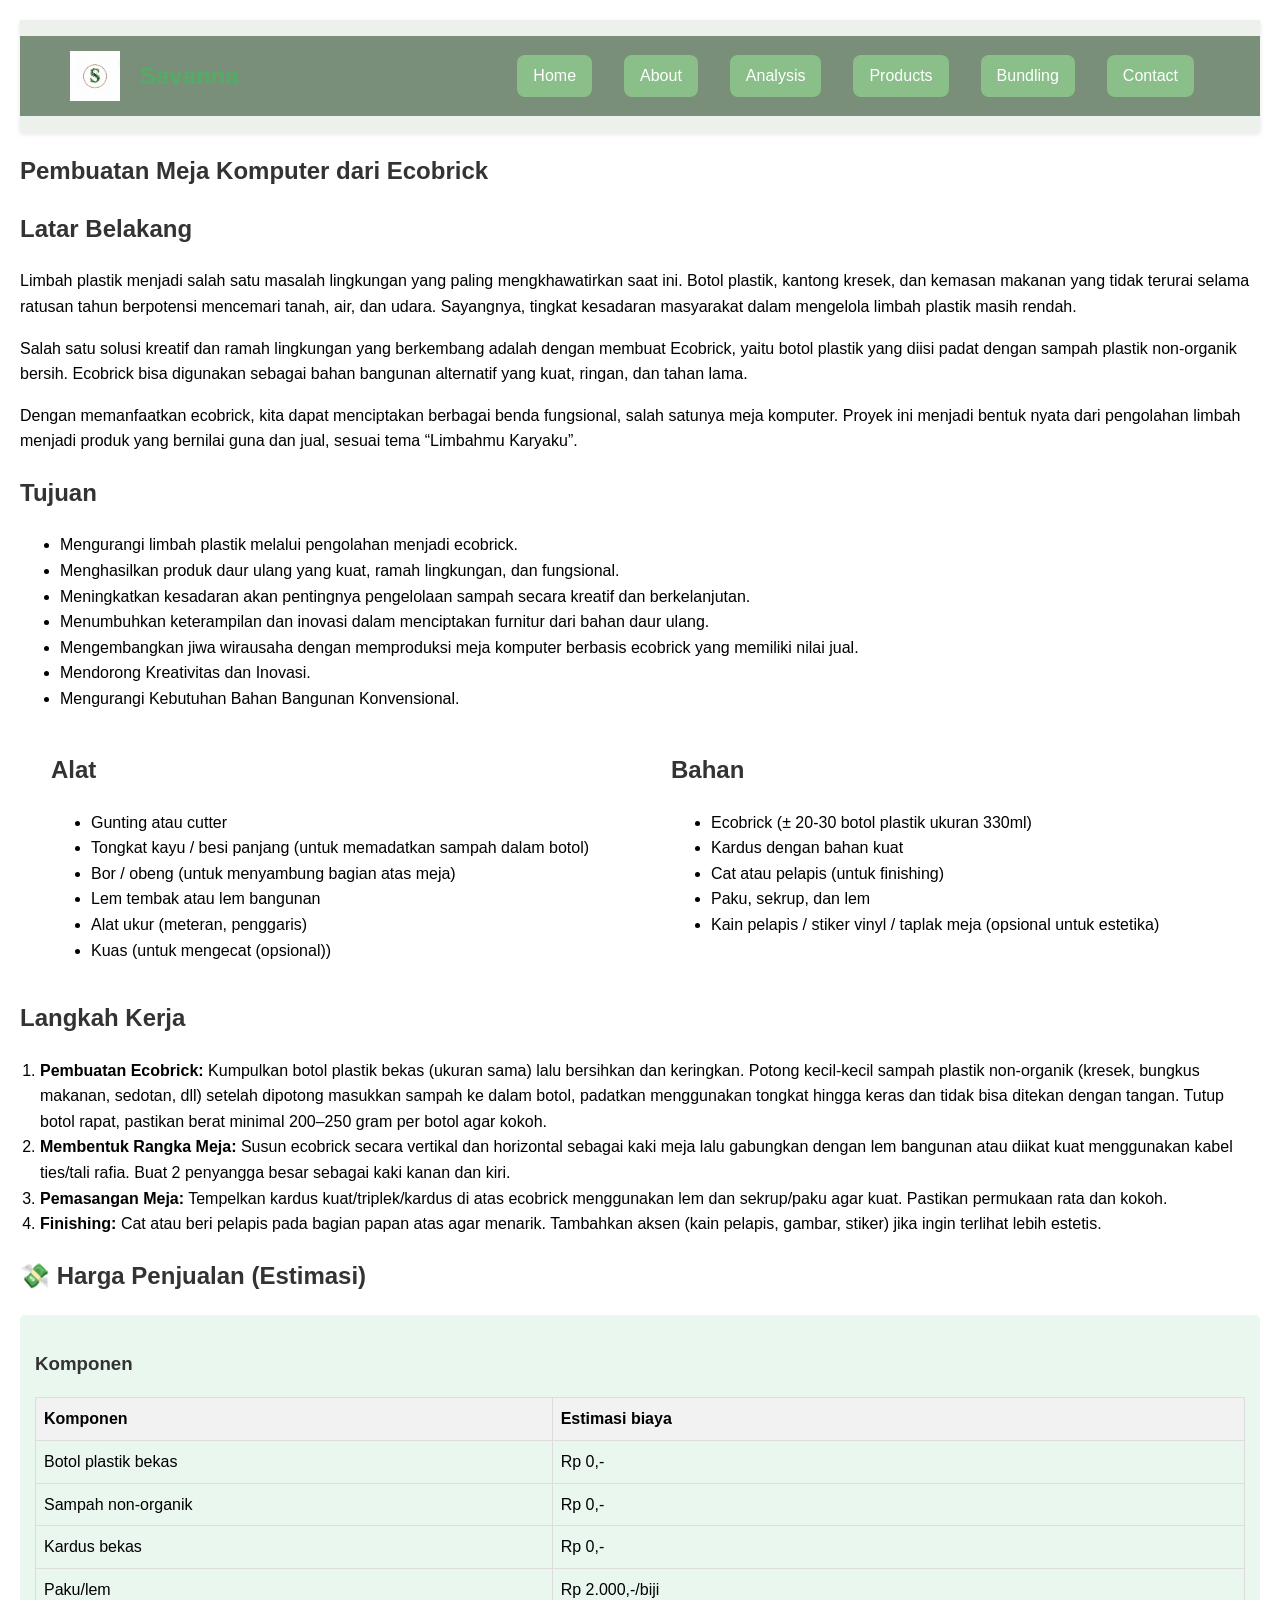
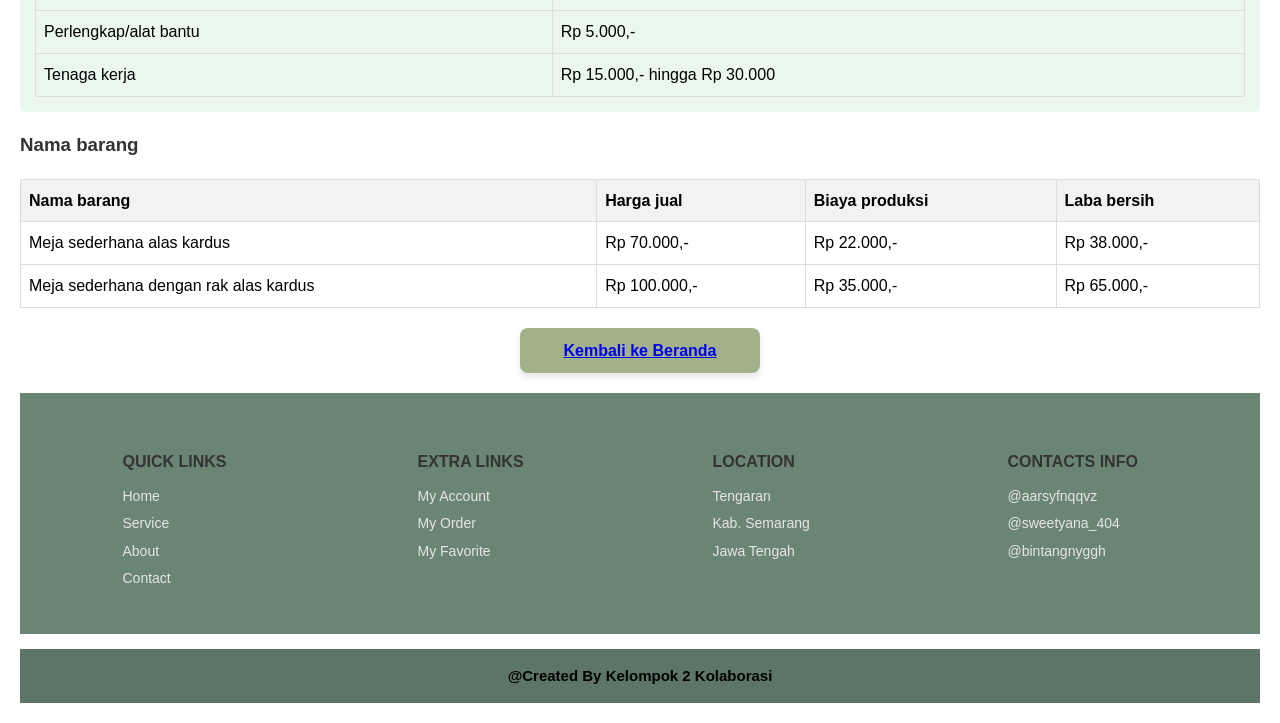
<file: ecobrick.html>
<!DOCTYPE html>
<html lang="id">
<head>
    <meta charset="UTF-8">
    <meta name="viewport" content="width=device-width, initial-scale=1.0">
    <title>Pembuatan Meja Komputer dari Ecobrick</title>
    <style>
        /* Header and Navigation */
header {
    /* background-image: url('header-bg.jpg');  Add background image */
    background-size: cover; /* Cover the entire header */
    background-position: center; /* Center the image */ background-color:#c8d6c85a; /* Light green header */
    padding: 1rem 0;
    position: relative;
    top: 0;
    z-index: 100;
    box-shadow: 0 2px 5px rgba(0, 0, 0, 0.1);
}

.navbar {
    display: flex;
    align-items: center;
    justify-content: space-between;
    padding: 0 2rem;
    background-size: cover; /* Cover the entire navbar */
    background-position: center; /* Center the image */
    color: rgb(84, 172, 100); /* Ensure text is readable on the background */
    background-color: #c8d6c85a;
}

.logo-brand {
    display: flex;
    align-items: center;
}

.logo-brand img {
    width: 50px; /* Adjust as needed */
    margin-right: 10px;
}

.logo-brand h1 {
    font-size: 1.5rem;
    margin: 0;
    color: inherit; /* Inherit text color from navbar */
}

.nav-links {
    display: flex;
}

.nav-links a {
    color: rgb(97, 165, 90); /* Make the links white to stand out */
    text-decoration: none;
    margin: 0 1rem;
    transition: color 0.3s ease;
}

.nav-links a:hover {
    color: #00ff917d;
}

        body {
            font-family: Arial, sans-serif;
            margin: 20px;
            line-height: 1.6;
        }
        h1, h2, h3 {
            color: #333;
        }
        .section {
            margin-bottom: 20px;
        }
        .alat-bahan {
            display: flex;
            justify-content: space-around;
        }
        .alat, .bahan {
            width: 45%;
        }
        .langkah-kerja ol {
            list-style-type: decimal;
            padding-left: 20px;
        }
        .harga-penjualan table {
            width: 100%;
            border-collapse: collapse;
            margin-top: 10px;
        }
        .harga-penjualan th, .harga-penjualan td {
            border: 1px solid #ddd;
            padding: 8px;
            text-align: left;
        }
        .harga-penjualan th {
            background-color: #f2f2f2;
        }
        .info {
            background-color: #e9f7ef;
            padding: 15px;
            border-radius: 5px;
        }
        style.css utama */
    body {
        background-color: #e9f0ea; /* Mirip dengan --body-bg-light */
    }
    .detail-container {
        max-width: 900px;
        margin: 50px auto;
        padding: 40px;
        background-color: white;
        border-radius: 8px;
        box-shadow: 0 2px 4px rgba(0,0,0,0.1);
    }
    .detail-container h1 {
        color: #73846b; 
        margin-bottom: 20px;
        text-align: center;
        font-size: 32px;
    }
    .detail-container p {
        margin-bottom: 15px;
        text-align: justify;
        line-height: 1.7;
    }
    /* Styling Navbar di detail.html (Meniru style.css) */
    .navbar {
        background-color: #7a8f7a; 
        padding: 15px 50px;
        display: flex;
        justify-content: space-between;
        align-items: center;
    }
    .logo-brand {
        display: flex;
        align-items: center;
        gap: 10px;
    }
    .nav-links {
        list-style: none;
    }
    .nav-links a {
        text-decoration: none;
        color: white;
        font-weight: 500;
        padding: 8px 16px;
        background-color: #8abf8a;
        border-radius: 8px;
    }
    .btn {
        display: inline-block;
        background-color: #7a8f7a;
        color: white;
        padding: 10px 25px;
        border-radius: 8px;
        text-decoration: none;
        font-weight: 500;
    }
        .home-button {
        display: block; 
    width: 200px; 
    margin: 15px auto 20px auto;
    text-decoration: none;
    padding: 10px 20px;
    font-family: Arial, sans-serif;
    font-size: 16px;
    font-weight: bold;
    border-radius: 8px;
    background-color: #a3b18a;
    color: #1e4d1e;
    box-shadow: 0 4px 6px rgba(0, 0, 0, 0.1);
    text-align: center; /
    }
    .footer-content {
      display: flex;
      justify-content: space-around;
      padding: 30px;
      flex-wrap: wrap;
      background-color: #6b8575;
    }

    .column {
      min-width: 150px;
      padding: 10px;
      text-align: left;
    }

    .column h3 {
      margin-bottom: 10px;
      font-size: 16px;
      font-weight: bold;
      text-transform: uppercase;
    }

    .column a, .column p {
      display: block;
      margin: 5px 0;
      font-size: 14px;
      color: #e6e6e6;
      text-decoration: none;
    }

    .column a:hover {
      color: white;
      text-decoration: underline;
    }

    /* BAGIAN CREATED */
    .footer-bottom {
      margin-top: 15px;
      text-align: center;
      padding: 15px;
      font-size: 15px;
      font-weight: bold;
      background-color: #5d7568;
    }

    /* RESPONSIVE UNTUK HP */
    @media (max-width: 768px) {
      .team-section {
        flex-wrap: wrap;
      }
      .footer-content {
        flex-direction: column;
        text-align: center;
      }
    }
    </style>
</head>
<header>
   <nav class="navbar">
        <div class="logo-brand">
            <img src="logo s.jpeg" alt="Logo Savanna">
            <h1>Savanna</h1>
        </div>
       <div class="nav-links">
            <a href="../1223/index1.html#home" class="nav-item">Home</a>
            <a href="../1223/index1.html#about">About</a>
            <a href="../1223/index1.html#analysis">Analysis</a>
            <a href="../1223/index1.html#product">Products</a>
            <a href="../1223/index1.html#bundling">Bundling</a>
            <a href="../1223/index1.html#contact">Contact</a>
        </div>
    </nav>
</header>
<body>
    <article>
        <h1>Pembuatan Meja Komputer dari Ecobrick</h1>

        <section class="section latar-belakang">
            <h2>Latar Belakang</h2>
            <p>Limbah plastik menjadi salah satu masalah lingkungan yang paling mengkhawatirkan saat ini. Botol plastik, kantong kresek, dan kemasan makanan yang tidak terurai selama ratusan tahun berpotensi mencemari tanah, air, dan udara. Sayangnya, tingkat kesadaran masyarakat dalam mengelola limbah plastik masih rendah.</p>
            <p>Salah satu solusi kreatif dan ramah lingkungan yang berkembang adalah dengan membuat Ecobrick, yaitu botol plastik yang diisi padat dengan sampah plastik non-organik bersih. Ecobrick bisa digunakan sebagai bahan bangunan alternatif yang kuat, ringan, dan tahan lama.</p>
            <p>Dengan memanfaatkan ecobrick, kita dapat menciptakan berbagai benda fungsional, salah satunya meja komputer. Proyek ini menjadi bentuk nyata dari pengolahan limbah menjadi produk yang bernilai guna dan jual, sesuai tema “Limbahmu Karyaku”.</p>
        </section>

        <section class="section tujuan">
            <h2>Tujuan</h2>
            <ul>
                <li>Mengurangi limbah plastik melalui pengolahan menjadi ecobrick.</li>
                <li>Menghasilkan produk daur ulang yang kuat, ramah lingkungan, dan fungsional.</li>
                <li>Meningkatkan kesadaran akan pentingnya pengelolaan sampah secara kreatif dan berkelanjutan.</li>
                <li>Menumbuhkan keterampilan dan inovasi dalam menciptakan furnitur dari bahan daur ulang.</li>
                <li>Mengembangkan jiwa wirausaha dengan memproduksi meja komputer berbasis ecobrick yang memiliki nilai jual.</li>
                <li>Mendorong Kreativitas dan Inovasi.</li>
                <li>Mengurangi Kebutuhan Bahan Bangunan Konvensional.</li>
            </ul>
        </section>

        <section class="section alat-bahan">
            <div class="alat">
                <h2>Alat</h2>
                <ul>
                    <li>Gunting atau cutter</li>
                    <li>Tongkat kayu / besi panjang (untuk memadatkan sampah dalam botol)</li>
                    <li>Bor / obeng (untuk menyambung bagian atas meja)</li>
                    <li>Lem tembak atau lem bangunan</li>
                    <li>Alat ukur (meteran, penggaris)</li>
                    <li>Kuas (untuk mengecat (opsional))</li>
                </ul>
            </div>
            <div class="bahan">
                <h2>Bahan</h2>
                <ul>
                    <li>Ecobrick (± 20-30 botol plastik ukuran 330ml)</li>
                    <li>Kardus dengan bahan kuat</li>
                    <li>Cat atau pelapis (untuk finishing)</li>
                    <li>Paku, sekrup, dan lem</li>
                    <li>Kain pelapis / stiker vinyl / taplak meja (opsional untuk estetika)</li>
                </ul>
            </div>
        </section>

        <section class="section langkah-kerja">
            <h2>Langkah Kerja</h2>
            <ol>
                <li><strong>Pembuatan Ecobrick:</strong> Kumpulkan botol plastik bekas (ukuran sama) lalu bersihkan dan keringkan. Potong kecil-kecil sampah plastik non-organik (kresek, bungkus makanan, sedotan, dll) setelah dipotong masukkan sampah ke dalam botol, padatkan menggunakan tongkat hingga keras dan tidak bisa ditekan dengan tangan. Tutup botol rapat, pastikan berat minimal 200–250 gram per botol agar kokoh.</li>
                <li><strong>Membentuk Rangka Meja:</strong> Susun ecobrick secara vertikal dan horizontal sebagai kaki meja lalu gabungkan dengan lem bangunan atau diikat kuat menggunakan kabel ties/tali rafia. Buat 2 penyangga besar sebagai kaki kanan dan kiri.</li>
                <li><strong>Pemasangan Meja:</strong> Tempelkan kardus kuat/triplek/kardus di atas ecobrick menggunakan lem dan sekrup/paku agar kuat. Pastikan permukaan rata dan kokoh.</li>
                <li><strong>Finishing:</strong> Cat atau beri pelapis pada bagian papan atas agar menarik. Tambahkan aksen (kain pelapis, gambar, stiker) jika ingin terlihat lebih estetis.</li>
            </ol>
        </section>

        <section class="section harga-penjualan">
            <h2>💸 Harga Penjualan (Estimasi)</h2>
            <div class="info">
                <h3>Komponen</h3>
                <table>
                    <thead>
                        <tr>
                            <th>Komponen</th>
                            <th>Estimasi biaya</th>
                        </tr>
                    </thead>
                    <tbody>
                        <tr>
                            <td>Botol plastik bekas</td>
                            <td>Rp 0,-</td>
                        </tr>
                        <tr>
                            <td>Sampah non-organik</td>
                            <td>Rp 0,-</td>
                        </tr>
                        <tr>
                            <td>Kardus bekas</td>
                            <td>Rp 0,-</td>
                        </tr>
                        <tr>
                            <td>Paku/lem</td>
                            <td>Rp 2.000,-/biji</td>
                        </tr>
                        <tr>
                            <td>Perlengkap/alat bantu</td>
                            <td>Rp 5.000,-</td>
                        </tr>
                        <tr>
                            <td>Tenaga kerja</td>
                            <td>Rp 15.000,- hingga Rp 30.000</td>
                        </tr>
                    </tbody>
                </table>
            </div>
            <h3>Nama barang</h3>
            <table>
                <thead>
                    <tr>
                        <th>Nama barang</th>
                        <th>Harga jual</th>
                        <th>Biaya produksi</th>
                        <th>Laba bersih</th>
                    </tr>
                </thead>
                <tbody>
                    <tr>
                        <td>Meja sederhana alas kardus</td>
                        <td>Rp 70.000,-</td>
                        <td>Rp 22.000,-</td>
                        <td>Rp 38.000,-</td>
                    </tr>
                    <tr>
                        <td>Meja sederhana dengan rak alas kardus</td>
                        <td>Rp 100.000,-</td>
                        <td>Rp 35.000,-</td>
                        <td>Rp 65.000,-</td>
                    </tr>
                </tbody>
            </table>
        </section>
    </article>
</body>
         <div class="home-button">
        <a href="index.html" class="kembali-link">
            Kembali ke Beranda
        </a>
    </div>
         <footer>
  <div class="footer-content">
    <div class="column">
      <h3>Quick Links</h3>
      <a href="#">Home</a>
      <a href="#">Service</a>
      <a href="#">About</a>
      <a href="#">Contact</a>
    </div>

    <div class="column">
      <h3>Extra Links</h3>
      <a href="#">My Account</a>
      <a href="#">My Order</a>
      <a href="#">My Favorite</a>
    </div>

    <div class="column">
      <h3>Location</h3>
      <p>Tengaran</p>
      <p>Kab. Semarang</p>
      <p>Jawa Tengah</p>
    </div>

    <div class="column">
      <h3>Contacts Info</h3>
      <p><a href="https://instagram.com/aarsyfnqqvz" target="_blank">@aarsyfnqqvz</a></p>
      <p><a href="https://instagram.com/sweetyana_404" target="_blank">@sweetyana_404</a></p>
      <p><a href="https://instagram.com/bintangnyggh" target="_blank">@bintangnyggh</a></p>
    </div>
  </div>

  <!-- CREATED -->
  <div class="footer-bottom">
    @Created By Kelompok 2 Kolaborasi
  </div>

</footer>

</html>
</file>
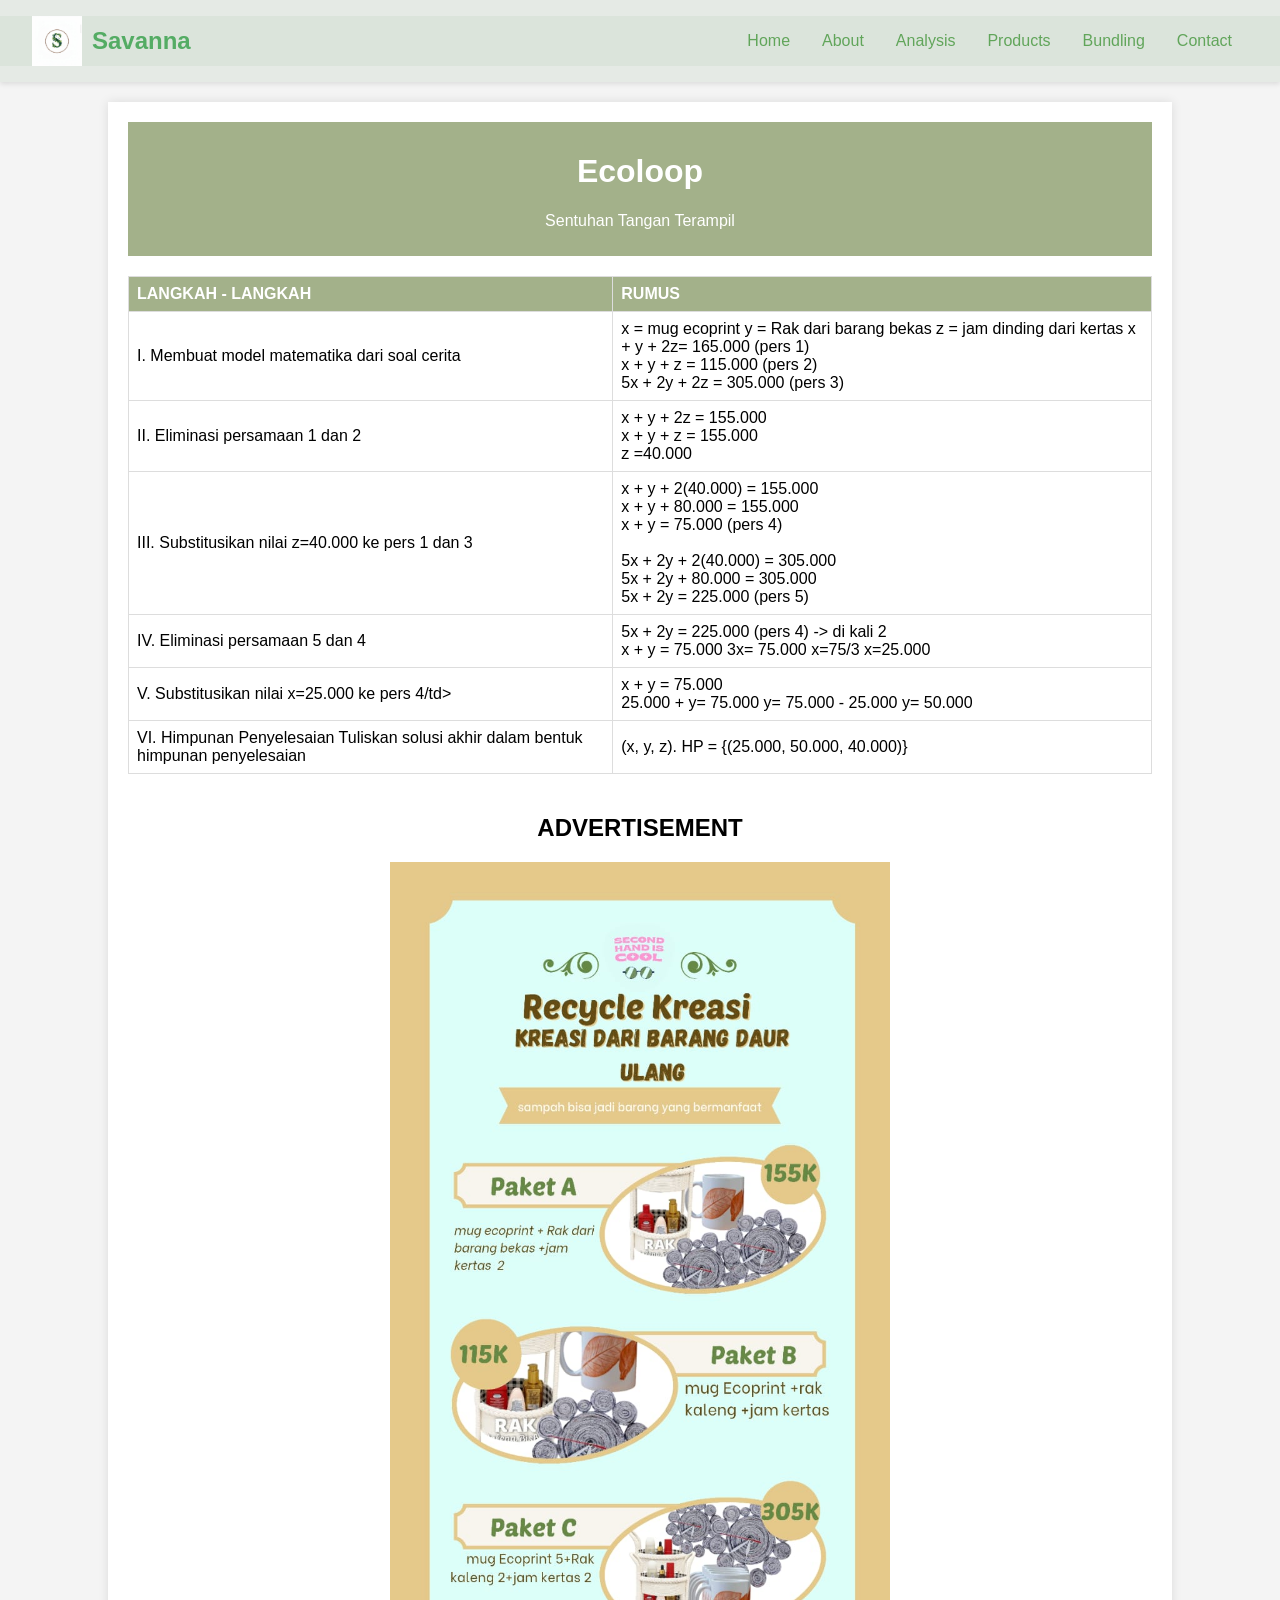
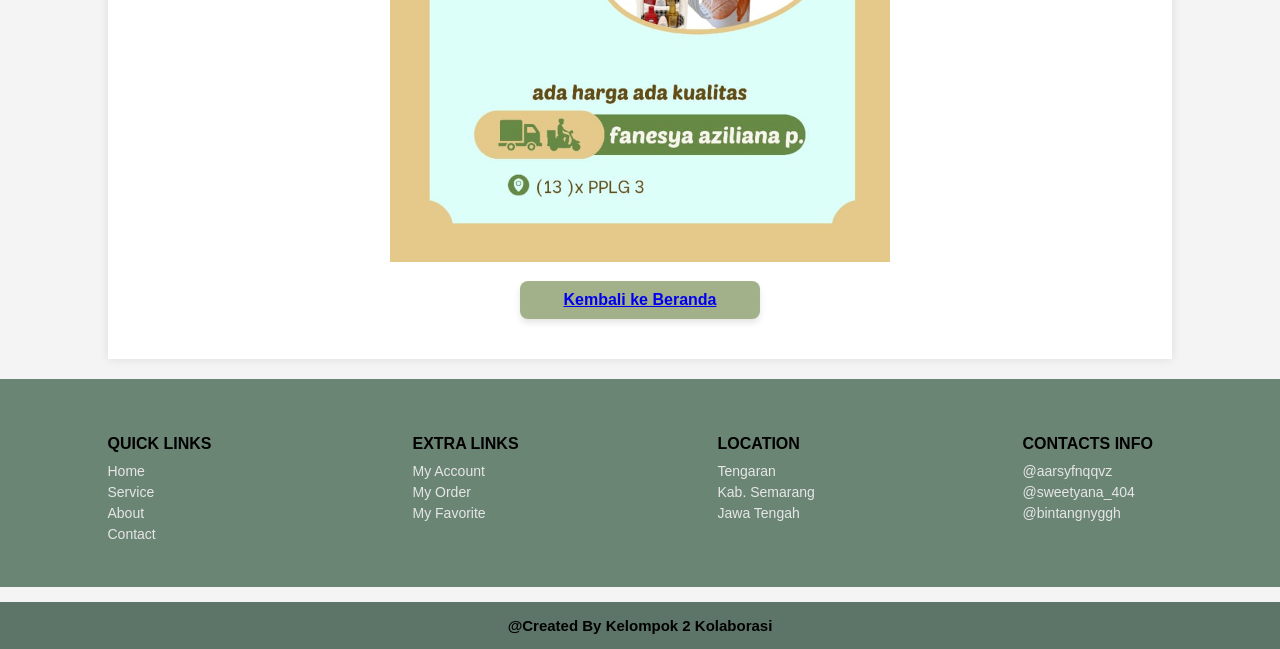
<file: ecoloop.html>
<!DOCTYPE html>
<html lang="id">
<head>
    <meta charset="UTF-8">
    <meta name="viewport" content="width=device-width, initial-scale=1.0">
    <title>Pure Cycle - Sentuhan Tangan Terampil</title>
    <style>
        header {
    /* background-image: url('header-bg.jpg');  Add background image */
    background-size: cover; /* Cover the entire header */
    background-position: center; /* Center the image */ background-color:#c8d6c85a; /* Light green header */
    padding: 1rem 0;
    position: relative;
    top: 0;
    z-index: 100;
    box-shadow: 0 2px 5px rgba(0, 0, 0, 0.1);
}

.navbar {
    display: flex;
    align-items: center;
    justify-content: space-between;
    padding: 0 2rem;
    background-size: cover; /* Cover the entire navbar */
    background-position: center; /* Center the image */
    color: rgb(84, 172, 100); /* Ensure text is readable on the background */
    background-color: #c8d6c85a;
}

.logo-brand {
    display: flex;
    align-items: center;
}

.logo-brand img {
    width: 50px; /* Adjust as needed */
    margin-right: 10px;
}

.logo-brand h1 {
    font-size: 1.5rem;
    margin: 0;
    color: inherit; /* Inherit text color from navbar */
}

.nav-links {
    display: flex;
}

.nav-links a {
    color: rgb(97, 165, 90); /* Make the links white to stand out */
    text-decoration: none;
    margin: 0 1rem;
    transition: color 0.3s ease;
}

.nav-links a:hover {
    color: #00ff917d;
}
        body {
            font-family: Arial, sans-serif;
            background-color: #f4f4f4;
            margin: 0;
            padding: 0;
        }
        .container {
            width: 80%;
            margin: 20px auto;
            background-color: #fff;
            padding: 20px;
            box-shadow: 0 0 10px rgba(0, 0, 0, 0.1);
        }
        .header {
            background-color: #a3b18a;
            color: white;
            text-align: center;
            padding: 10px;
            margin-bottom: 20px;
        }
        .table-container {
            overflow-x: auto;
        }
        table {
            width: 100%;
            border-collapse: collapse;
            margin-bottom: 20px;
        }
        th, td {
            border: 1px solid #ddd;
            padding: 8px;
            text-align: left;
        }
        th {
            background-color: #a3b18a;
            color: white;
        }
        .advertisement {
            text-align: center;
        }
        .advertisement img {
            max-width: 100%;
            height: auto;
        }
        .home-button {
        display: block; 
    width: 200px; 
    margin: 15px auto 20px auto;
    text-decoration: none;
    padding: 10px 20px;
    font-family: Arial, sans-serif;
    font-size: 16px;
    font-weight: bold;
    border-radius: 8px;
    background-color: #a3b18a;
    color: #1e4d1e;
    box-shadow: 0 4px 6px rgba(0, 0, 0, 0.1);
    text-align: center; /
    }
    .footer-content {
      display: flex;
      justify-content: space-around;
      padding: 30px;
      flex-wrap: wrap;
      background-color: #6b8575;
    }

    .column {
      min-width: 150px;
      padding: 10px;
      text-align: left;
    }

    .column h3 {
      margin-bottom: 10px;
      font-size: 16px;
      font-weight: bold;
      text-transform: uppercase;
    }

    .column a, .column p {
      display: block;
      margin: 5px 0;
      font-size: 14px;
      color: #e6e6e6;
      text-decoration: none;
    }

    .column a:hover {
      color: white;
      text-decoration: underline;
    }

    /* BAGIAN CREATED */
    .footer-bottom {
      margin-top: 15px;
      text-align: center;
      padding: 15px;
      font-size: 15px;
      font-weight: bold;
      background-color: #5d7568;
    }

    /* RESPONSIVE UNTUK HP */
    @media (max-width: 768px) {
      .team-section {
        flex-wrap: wrap;
      }
      .footer-content {
        flex-direction: column;
        text-align: center;
      }
    }
    </style>
</head>
<header>
    <nav class="navbar">
        <div class="logo-brand">
            <img src="logo s.jpeg" alt="Logo Savanna">
            <h1>Savanna</h1>
        </div>
        <div class="nav-links">
            <a href="../1223/index1.html#home" class="nav-item">Home</a>
            <a href="../1223/index1.html#about">About</a>
            <a href="../1223/index1.html#analysis">Analysis</a>
            <a href="../1223/index1.html#product">Products</a>
            <a href="../1223/index1.html#bundling">Bundling</a>
            <a href="../1223/index1.html#contact">Contact</a>
        </div>
    </nav>
</header>
<body>
    <div class="container">
        <div class="header">
            <h1>Ecoloop</h1>
            <p>Sentuhan Tangan Terampil</p>
        </div>

        <div class="table-container">
            <table>
                <thead>
                    <tr>
                        <th>LANGKAH - LANGKAH</th>
                        <th>RUMUS</th>
                    </tr>
                </thead>
                <tbody>
                    <tr>
                        <td>I. Membuat model matematika dari soal cerita</td>
                        <td>
                            x = mug ecoprint
                            y = Rak dari barang bekas
                            z = jam dinding dari kertas
                            x + y + 2z= 165.000 (pers 1)<br>
                            x + y + z = 115.000 (pers 2)<br>
                            5x + 2y + 2z = 305.000 (pers 3)
                        </td>
                    </tr>
                    <tr>
                        <td>II. Eliminasi persamaan 1 dan 2</td>
                        <td>
                            x + y + 2z = 155.000<br>
                            x + y + z = 155.000<br>
                            z =40.000<br>
                        </td>
                    </tr>
                    <tr>
                        <td>III. Substitusikan nilai z=40.000 ke pers 1 dan 3</td>
                        <td>
                            x + y + 2(40.000) = 155.000<br>
                            x + y + 80.000 = 155.000<br>
                            x + y = 75.000 (pers 4)<br><br>
                            5x + 2y + 2(40.000) = 305.000<br>
                            5x + 2y + 80.000 = 305.000<br>
                            5x + 2y = 225.000 (pers 5)
                        </td>
                    </tr>
                    <tr>
                        <td>IV. Eliminasi persamaan 5 dan 4</td>
                        <td>
                            5x + 2y = 225.000 (pers 4) -> di kali 2<br>
                            x + y = 75.000 
                            3x= 75.000
                            x=75/3
                            x=25.000
                        </td>
                    </tr>
                    <tr>
                        <td>V. Substitusikan nilai x=25.000 ke pers 4/td>
                        <td>
                          x + y = 75.000<br>
                            25.000 + y= 75.000
                            y= 75.000 - 25.000
                            y= 50.000 
                        </td>
                    </tr>
                    <tr>
                        <td>VI. Himpunan Penyelesaian Tuliskan solusi akhir dalam bentuk himpunan penyelesaian</td>
                        <td>
                            (x, y, z). HP = {(25.000, 50.000, 40.000)}
                        </td>
                    </tr>
                </tbody>
            </table>
        </div>

        <div class="advertisement">
            <h2>ADVERTISEMENT</h2>
            <!-- Ganti URL di bawah ini dengan URL gambar advertisement Anda -->
            <img src="bundling ana.jpeg" alt="Advertisement" style="width: 500px;">
        </div>
        <div class="home-button">
        <a href="index.html" class="kembali-link">
            Kembali ke Beranda
        </a>
    </div>
    </div>
</body>
    <footer>
  <div class="footer-content">
    <div class="column">
      <h3>Quick Links</h3>
      <a href="#">Home</a>
      <a href="#">Service</a>
      <a href="#">About</a>
      <a href="#">Contact</a>
    </div>

    <div class="column">
      <h3>Extra Links</h3>
      <a href="#">My Account</a>
      <a href="#">My Order</a>
      <a href="#">My Favorite</a>
    </div>

    <div class="column">
      <h3>Location</h3>
      <p>Tengaran</p>
      <p>Kab. Semarang</p>
      <p>Jawa Tengah</p>
    </div>

    <div class="column">
      <h3>Contacts Info</h3>
      <p><a href="https://instagram.com/aarsyfnqqvz" target="_blank">@aarsyfnqqvz</a></p>
      <p><a href="https://instagram.com/sweetyana_404" target="_blank">@sweetyana_404</a></p>
      <p><a href="https://instagram.com/bintangnyggh" target="_blank">@bintangnyggh</a></p>
    </div>
  </div>

  <!-- CREATED -->
  <div class="footer-bottom">
    @Created By Kelompok 2 Kolaborasi
  </div>

</footer>
</html>
</file>
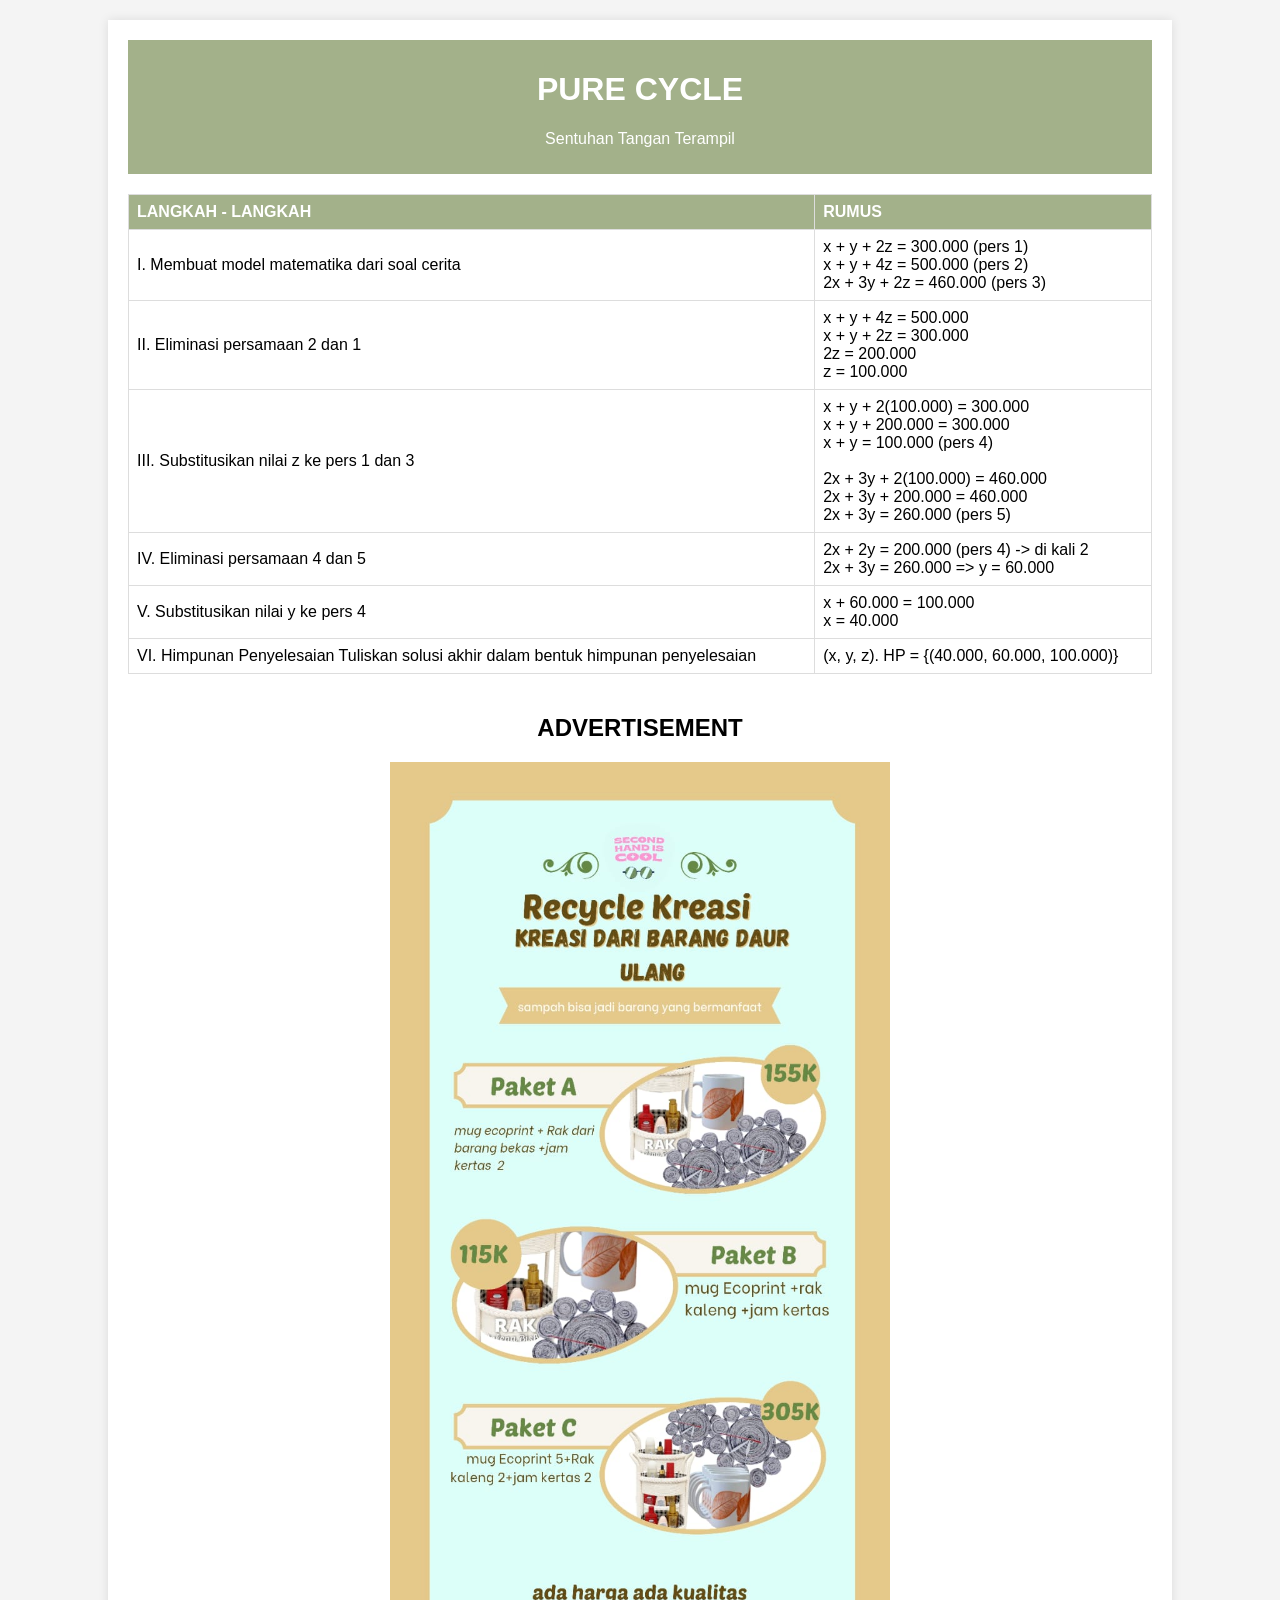
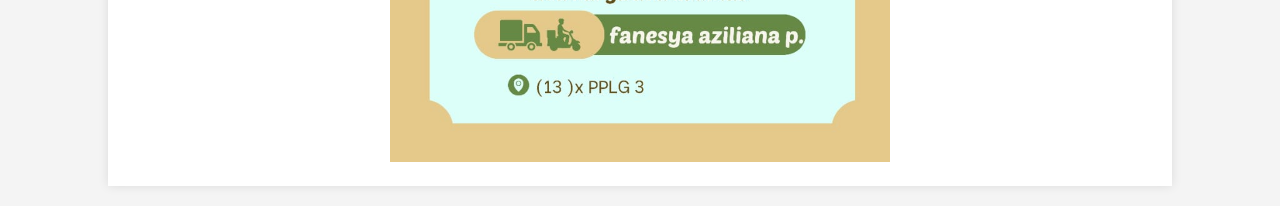
<file: iklanana.html>
<!DOCTYPE html>
<html lang="id">
<head>
    <meta charset="UTF-8">
    <meta name="viewport" content="width=device-width, initial-scale=1.0">
    <title>Pure Cycle - Sentuhan Tangan Terampil</title>
    <style>
        body {
            font-family: Arial, sans-serif;
            background-color: #f4f4f4;
            margin: 0;
            padding: 0;
        }
        .container {
            width: 80%;
            margin: 20px auto;
            background-color: #fff;
            padding: 20px;
            box-shadow: 0 0 10px rgba(0, 0, 0, 0.1);
        }
        .header {
            background-color: #a3b18a;
            color: white;
            text-align: center;
            padding: 10px;
            margin-bottom: 20px;
        }
        .table-container {
            overflow-x: auto;
        }
        table {
            width: 100%;
            border-collapse: collapse;
            margin-bottom: 20px;
        }
        th, td {
            border: 1px solid #ddd;
            padding: 8px;
            text-align: left;
        }
        th {
            background-color: #a3b18a;
            color: white;
        }
        .advertisement {
            text-align: center;
        }
        .advertisement img {
            max-width: 100%;
            height: auto;
        }
    </style>
</head>
<body>
    <div class="container">
        <div class="header">
            <h1>PURE CYCLE</h1>
            <p>Sentuhan Tangan Terampil</p>
        </div>

        <div class="table-container">
            <table>
                <thead>
                    <tr>
                        <th>LANGKAH - LANGKAH</th>
                        <th>RUMUS</th>
                    </tr>
                </thead>
                <tbody>
                    <tr>
                        <td>I. Membuat model matematika dari soal cerita</td>
                        <td>
                            x + y + 2z = 300.000 (pers 1)<br>
                            x + y + 4z = 500.000 (pers 2)<br>
                            2x + 3y + 2z = 460.000 (pers 3)
                        </td>
                    </tr>
                    <tr>
                        <td>II. Eliminasi persamaan 2 dan 1</td>
                        <td>
                            x + y + 4z = 500.000<br>
                            x + y + 2z = 300.000<br>
                            2z = 200.000<br>
                            z = 100.000
                        </td>
                    </tr>
                    <tr>
                        <td>III. Substitusikan nilai z ke pers 1 dan 3</td>
                        <td>
                            x + y + 2(100.000) = 300.000<br>
                            x + y + 200.000 = 300.000<br>
                            x + y = 100.000 (pers 4)<br><br>
                            2x + 3y + 2(100.000) = 460.000<br>
                            2x + 3y + 200.000 = 460.000<br>
                            2x + 3y = 260.000 (pers 5)
                        </td>
                    </tr>
                    <tr>
                        <td>IV. Eliminasi persamaan 4 dan 5</td>
                        <td>
                            2x + 2y = 200.000 (pers 4) -> di kali 2<br>
                            2x + 3y = 260.000 => y = 60.000
                        </td>
                    </tr>
                    <tr>
                        <td>V. Substitusikan nilai y ke pers 4</td>
                        <td>
                            x + 60.000 = 100.000<br>
                            x = 40.000
                        </td>
                    </tr>
                    <tr>
                        <td>VI. Himpunan Penyelesaian Tuliskan solusi akhir dalam bentuk himpunan penyelesaian</td>
                        <td>
                            (x, y, z). HP = {(40.000, 60.000, 100.000)}
                        </td>
                    </tr>
                </tbody>
            </table>
        </div>

        <div class="advertisement">
            <h2>ADVERTISEMENT</h2>
            <!-- Ganti URL di bawah ini dengan URL gambar advertisement Anda -->
            <img src="bundling ana.jpeg" alt="Advertisement" style="width: 500px;">
        </div>
    </div>
</body>
</html>
</file>
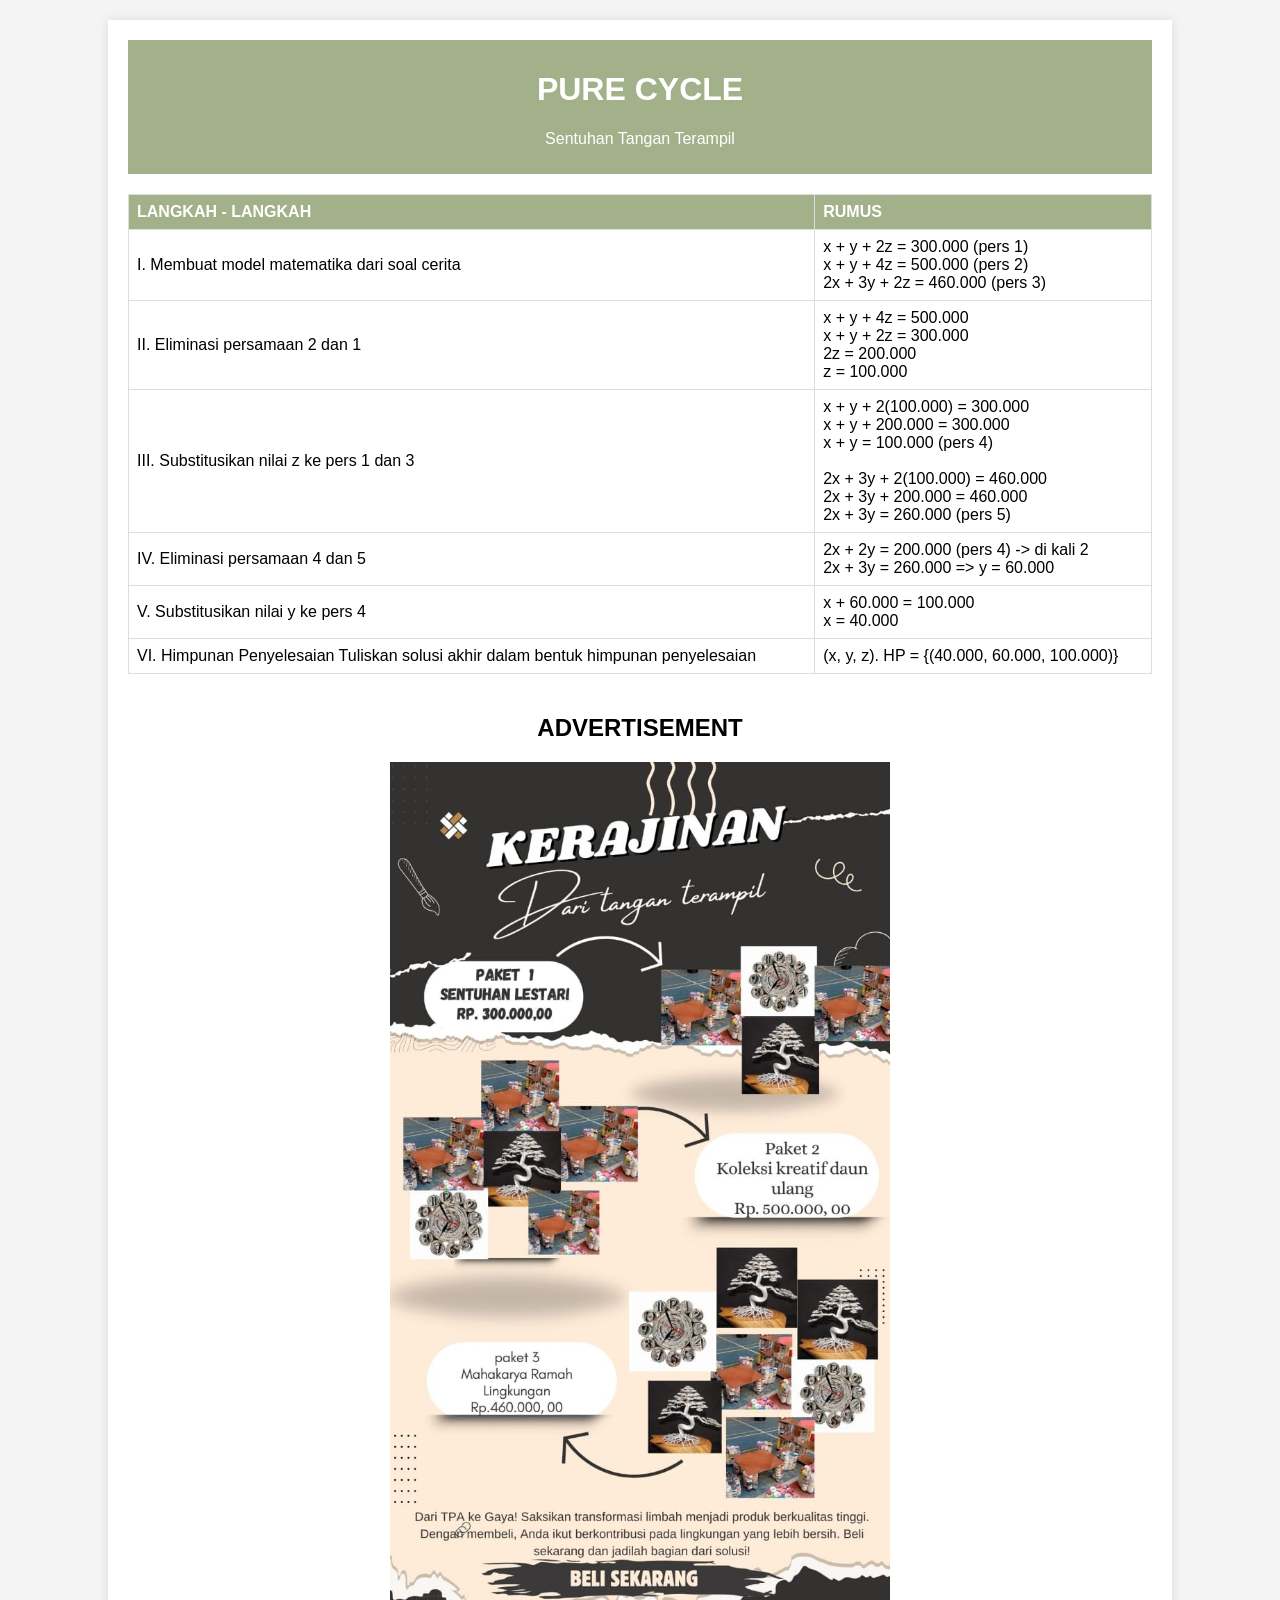
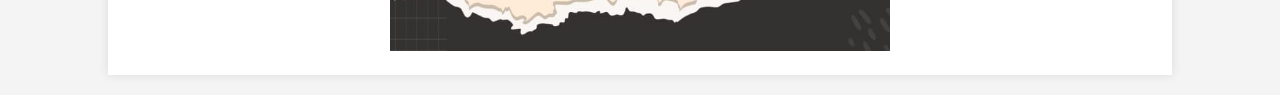
<file: iklanarsya.html>
<!DOCTYPE html>
<html lang="id">
<head>
    <meta charset="UTF-8">
    <meta name="viewport" content="width=device-width, initial-scale=1.0">
    <title>Pure Cycle - Sentuhan Tangan Terampil</title>
    <style>
        body {
            font-family: Arial, sans-serif;
            background-color: #f4f4f4;
            margin: 0;
            padding: 0;
        }
        .container {
            width: 80%;
            margin: 20px auto;
            background-color: #fff;
            padding: 20px;
            box-shadow: 0 0 10px rgba(0, 0, 0, 0.1);
        }
        .header {
            background-color: #a3b18a;
            color: white;
            text-align: center;
            padding: 10px;
            margin-bottom: 20px;
        }
        .table-container {
            overflow-x: auto;
        }
        table {
            width: 100%;
            border-collapse: collapse;
            margin-bottom: 20px;
        }
        th, td {
            border: 1px solid #ddd;
            padding: 8px;
            text-align: left;
        }
        th {
            background-color: #a3b18a;
            color: white;
        }
        .advertisement {
            text-align: center;
        }
        .advertisement img {
            max-width: 100%;
            height: auto;
        }
    </style>
</head>
<body>
    <div class="container">
        <div class="header">
            <h1>PURE CYCLE</h1>
            <p>Sentuhan Tangan Terampil</p>
        </div>

        <div class="table-container">
            <table>
                <thead>
                    <tr>
                        <th>LANGKAH - LANGKAH</th>
                        <th>RUMUS</th>
                    </tr>
                </thead>
                <tbody>
                    <tr>
                        <td>I. Membuat model matematika dari soal cerita</td>
                        <td>
                            x + y + 2z = 300.000 (pers 1)<br>
                            x + y + 4z = 500.000 (pers 2)<br>
                            2x + 3y + 2z = 460.000 (pers 3)
                        </td>
                    </tr>
                    <tr>
                        <td>II. Eliminasi persamaan 2 dan 1</td>
                        <td>
                            x + y + 4z = 500.000<br>
                            x + y + 2z = 300.000<br>
                            2z = 200.000<br>
                            z = 100.000
                        </td>
                    </tr>
                    <tr>
                        <td>III. Substitusikan nilai z ke pers 1 dan 3</td>
                        <td>
                            x + y + 2(100.000) = 300.000<br>
                            x + y + 200.000 = 300.000<br>
                            x + y = 100.000 (pers 4)<br><br>
                            2x + 3y + 2(100.000) = 460.000<br>
                            2x + 3y + 200.000 = 460.000<br>
                            2x + 3y = 260.000 (pers 5)
                        </td>
                    </tr>
                    <tr>
                        <td>IV. Eliminasi persamaan 4 dan 5</td>
                        <td>
                            2x + 2y = 200.000 (pers 4) -> di kali 2<br>
                            2x + 3y = 260.000 => y = 60.000
                        </td>
                    </tr>
                    <tr>
                        <td>V. Substitusikan nilai y ke pers 4</td>
                        <td>
                            x + 60.000 = 100.000<br>
                            x = 40.000
                        </td>
                    </tr>
                    <tr>
                        <td>VI. Himpunan Penyelesaian Tuliskan solusi akhir dalam bentuk himpunan penyelesaian</td>
                        <td>
                            (x, y, z). HP = {(40.000, 60.000, 100.000)}
                        </td>
                    </tr>
                </tbody>
            </table>
        </div>

        <div class="advertisement">
            <h2>ADVERTISEMENT</h2>
            <!-- Ganti URL di bawah ini dengan URL gambar advertisement Anda -->
            <img src="bundling arsya.jpeg" alt="Advertisement" style="width: 500px;">
        </div>
    </div>
</body>
</html>
</file>
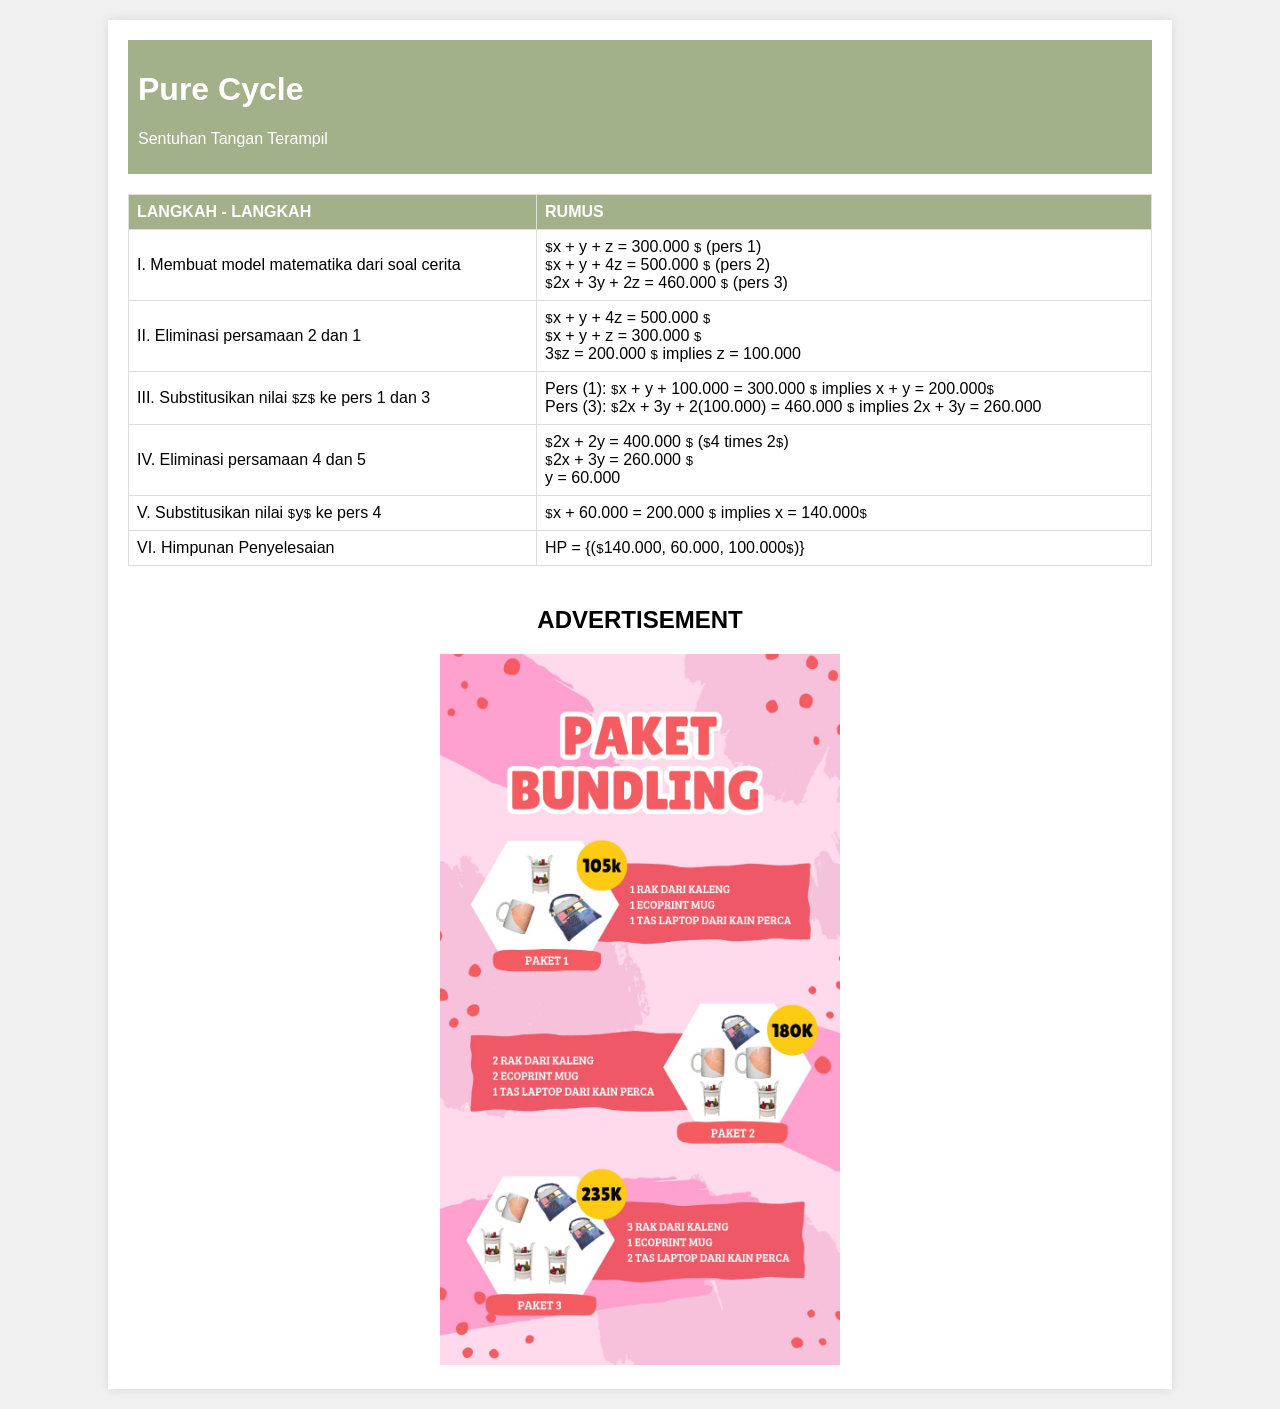
<file: iklantegar.html>
<!DOCTYPE html>
<html lang="id">
<head>
    <meta charset="UTF-8">
    <meta name="viewport" content="width=device-width, initial-scale=1.0">
    <title>Pure Cycle - Sentuhan Tangan Terampil</title>
    <style>
        body {
            font-family: Arial, sans-serif;
            background-color: #f0f0f0;
            margin: 0;
            padding: 0;
        }
        .container {
            width: 80%;
            margin: 20px auto;
            background-color: #fff;
            padding: 20px;
            box-shadow: 0 0 10px rgba(0, 0, 0, 0.1);
        }
        .header {
            background-color: #a3b18a;
            color: #fff;
            text-align: left;
            padding: 10px;
            margin-bottom: 20px;
        }
        .table-container {
            overflow-x: auto;
        }
        table {
            width: 100%;
            border-collapse: collapse;
            margin-bottom: 20px;
        }
        th, td {
            border: 1px solid #ddd;
            padding: 8px;
            text-align: left;
        }
        th {
            background-color: #a3b18a;
            color: white;
        }
        .advertisement {
            text-align: center;
        }
        .advertisement img {
            max-width: 100%;
            height: auto;
        }
        .money {
            font-family: monospace;
        }
    </style>
</head>
<body>
    <div class="container">
        <div class="header">
            <h1>Pure Cycle</h1>
            <p>Sentuhan Tangan Terampil</p>
        </div>

        <div class="table-container">
            <table>
                <thead>
                    <tr>
                        <th>LANGKAH - LANGKAH</th>
                        <th>RUMUS</th>
                    </tr>
                </thead>
                <tbody>
                    <tr>
                        <td>I. Membuat model matematika dari soal cerita</td>
                        <td>
                            <span class="money">$</span>x + y + z = 300.000 <span class="money">$</span> (pers 1)<br>
                            <span class="money">$</span>x + y + 4z = 500.000 <span class="money">$</span> (pers 2)<br>
                            <span class="money">$</span>2x + 3y + 2z = 460.000 <span class="money">$</span> (pers 3)
                        </td>
                    </tr>
                    <tr>
                        <td>II. Eliminasi persamaan 2 dan 1</td>
                        <td>
                            <span class="money">$</span>x + y + 4z = 500.000 <span class="money">$</span><br>
                            <span class="money">$</span>x + y + z = 300.000 <span class="money">$</span><br>
                            3<span class="money">$</span>z = 200.000 <span class="money">$</span> implies z = 100.000
                        </td>
                    </tr>
                    <tr>
                        <td>III. Substitusikan nilai <span class="money">$</span>z<span class="money">$</span> ke pers 1 dan 3</td>
                        <td>
                            Pers (1): <span class="money">$</span>x + y + 100.000 = 300.000 <span class="money">$</span> implies x + y = 200.000<span class="money">$</span><br>
                            Pers (3): <span class="money">$</span>2x + 3y + 2(100.000) = 460.000 <span class="money">$</span> implies 2x + 3y = 260.000
                        </td>
                    </tr>
                    <tr>
                        <td>IV. Eliminasi persamaan 4 dan 5</td>
                        <td>
                            <span class="money">$</span>2x + 2y = 400.000 <span class="money">$</span> (<span class="money">$</span>4 times 2<span class="money">$</span>)<br>
                            <span class="money">$</span>2x + 3y = 260.000 <span class="money">$</span><br>
                            y = 60.000
                        </td>
                    </tr>
                    <tr>
                        <td>V. Substitusikan nilai <span class="money">$</span>y<span class="money">$</span> ke pers 4</td>
                        <td>
                            <span class="money">$</span>x + 60.000 = 200.000 <span class="money">$</span> implies x = 140.000<span class="money">$</span>
                        </td>
                    </tr>
                    <tr>
                        <td>VI. Himpunan Penyelesaian</td>
                        <td>
                            HP = {(<span class="money">$</span>140.000, 60.000, 100.000<span class="money">$</span>)}
                        </td>
                    </tr>
                </tbody>
            </table>
        </div>

        <div class="advertisement">
            <h2>ADVERTISEMENT</h2>
            <!-- Ganti URL di bawah ini dengan URL gambar advertisement Anda -->
            <img src="bundling tegar.jpeg" alt="Advertisement" style="width: 400px;">
        </div>
    </div>
</body>
</html>
</file>
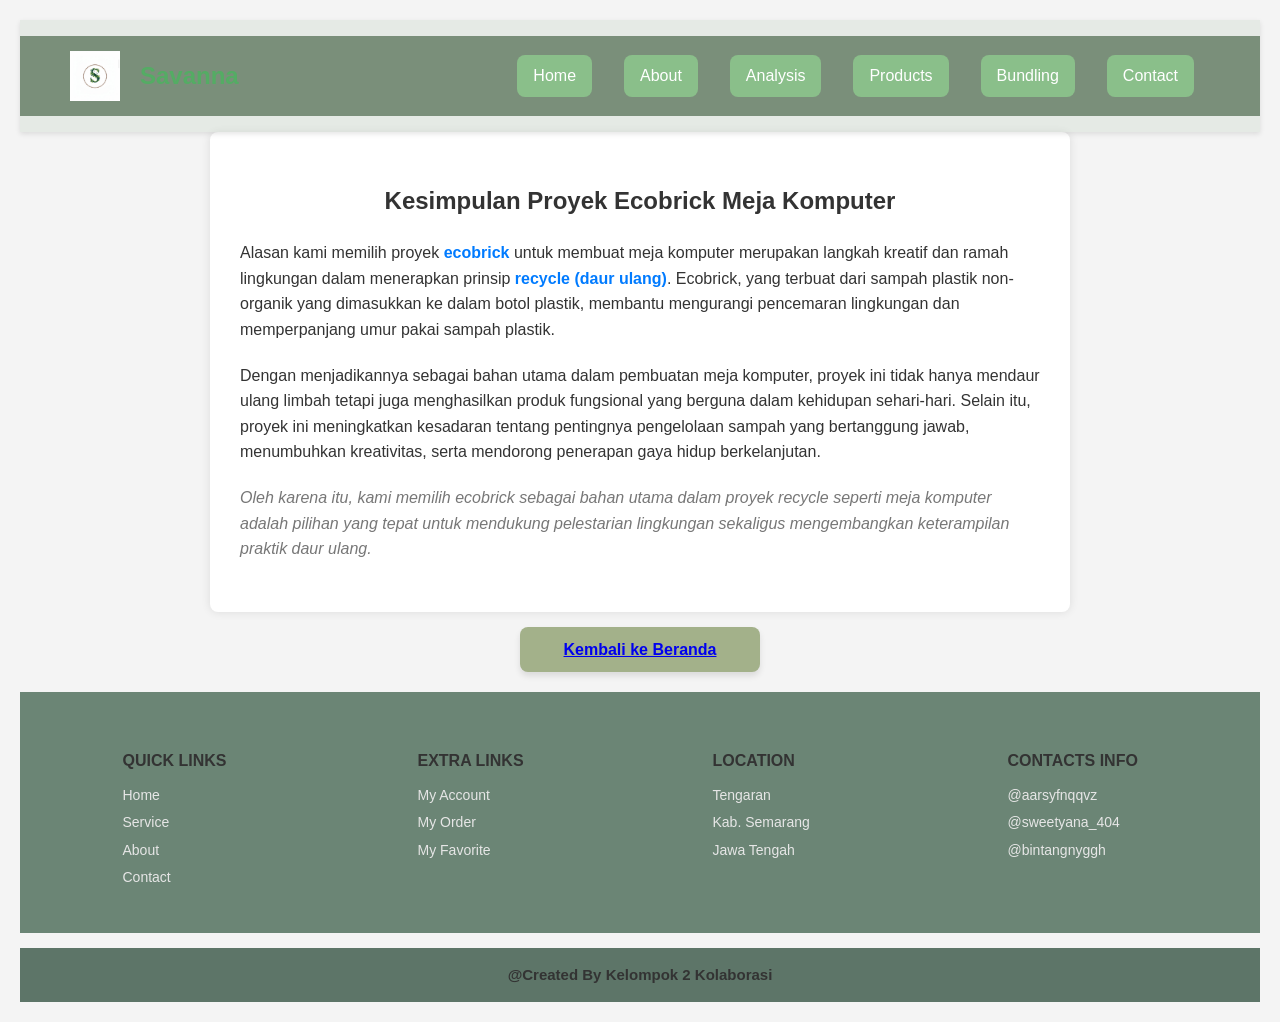
<file: kesimpulan.html>
<!DOCTYPE html>
<html lang="id">
<head>
    <meta charset="UTF-8">
    <meta name="viewport" content="width=device-width, initial-scale=1.0">
    <title>Kesimpulan Proyek Ecobrick Meja Komputer</title>
    <style>
        header {
    /* background-image: url('header-bg.jpg');  Add background image */
    background-size: cover; /* Cover the entire header */
    background-position: center; /* Center the image */ background-color:#c8d6c85a; /* Light green header */
    padding: 1rem 0;
    position: relative;
    top: 0;
    z-index: 100;
    box-shadow: 0 2px 5px rgba(0, 0, 0, 0.1);
}

.navbar {
    display: flex;
    align-items: center;
    justify-content: space-between;
    padding: 0 2rem;
    background-size: cover; /* Cover the entire navbar */
    background-position: center; /* Center the image */
    color: rgb(84, 172, 100); /* Ensure text is readable on the background */
    background-color: #c8d6c85a;
}

.logo-brand {
    display: flex;
    align-items: center;
}

.logo-brand img {
    width: 50px; /* Adjust as needed */
    margin-right: 10px;
}

.logo-brand h1 {
    font-size: 1.5rem;
    margin: 0;
    color: inherit; /* Inherit text color from navbar */
}

.nav-links {
    display: flex;
}

.nav-links a {
    color: rgb(97, 165, 90); /* Make the links white to stand out */
    text-decoration: none;
    margin: 0 1rem;
    transition: color 0.3s ease;
}

.nav-links a:hover {
    color: #00ff917d;
}
        body {
            font-family: Arial, sans-serif;
            margin: 20px;
            line-height: 1.6;
            background-color: #f4f4f4;
            color: #333;
        }
        .container {
            max-width: 800px;
            margin: 0 auto;
            background-color: #fff;
            padding: 30px;
            border-radius: 8px;
            box-shadow: 0 0 10px rgba(0, 0, 0, 0.1);
        }
        h1 {
            text-align: center;
            color: #333;
        }
        p {
            margin-bottom: 20px;
        }
        .highlight {
            font-weight: bold;
            color: #007bff;
        }
        .conclusion {
            font-style: italic;
            color: #777;
        }
        style.css utama */
    body {
        background-color: #e9f0ea; /* Mirip dengan --body-bg-light */
    }
    .detail-container {
        max-width: 900px;
        margin: 50px auto;
        padding: 40px;
        background-color: white;
        border-radius: 8px;
        box-shadow: 0 2px 4px rgba(0,0,0,0.1);
    }
    .detail-container h1 {
        color: #73846b; 
        margin-bottom: 20px;
        text-align: center;
        font-size: 32px;
    }
    .detail-container p {
        margin-bottom: 15px;
        text-align: justify;
        line-height: 1.7;
    }
    /* Styling Navbar di detail.html (Meniru style.css) */
    .navbar {
        background-color: #7a8f7a; 
        padding: 15px 50px;
        display: flex;
        justify-content: space-between;
        align-items: center;
    }
    .logo-brand {
        display: flex;
        align-items: center;
        gap: 10px;
    }
    .nav-links {
        list-style: none;
    }
    .nav-links a {
        text-decoration: none;
        color: white;
        font-weight: 500;
        padding: 8px 16px;
        background-color: #8abf8a;
        border-radius: 8px;
    }
    .btn {
        display: inline-block;
        background-color: #7a8f7a;
        color: white;
        padding: 10px 25px;
        border-radius: 8px;
        text-decoration: none;
        font-weight: 500;
    }
    .home-button {
        display: block; 
    width: 200px; 
    margin: 15px auto 20px auto;
    text-decoration: none;
    padding: 10px 20px;
    font-family: Arial, sans-serif;
    font-size: 16px;
    font-weight: bold;
    border-radius: 8px;
    background-color: #a3b18a;
    color: #1e4d1e;
    box-shadow: 0 4px 6px rgba(0, 0, 0, 0.1);
    text-align: center; /
    }
    .footer-content {
      display: flex;
      justify-content: space-around;
      padding: 30px;
      flex-wrap: wrap;
      background-color: #6b8575;
    }

    .column {
      min-width: 150px;
      padding: 10px;
      text-align: left;
    }

    .column h3 {
      margin-bottom: 10px;
      font-size: 16px;
      font-weight: bold;
      text-transform: uppercase;
    }

    .column a, .column p {
      display: block;
      margin: 5px 0;
      font-size: 14px;
      color: #e6e6e6;
      text-decoration: none;
    }

    .column a:hover {
      color: white;
      text-decoration: underline;
    }

    /* BAGIAN CREATED */
    .footer-bottom {
      margin-top: 15px;
      text-align: center;
      padding: 15px;
      font-size: 15px;
      font-weight: bold;
      background-color: #5d7568;
    }

    /* RESPONSIVE UNTUK HP */
    @media (max-width: 768px) {
      .team-section {
        flex-wrap: wrap;
      }
      .footer-content {
        flex-direction: column;
        text-align: center;
      }
    }
  </style>
    </style>
</head>
<header>
   <nav class="navbar">
        <div class="logo-brand">
            <img src="logo s.jpeg" alt="Logo Savanna">
            <h1>Savanna</h1>
        </div>
        <div class="nav-links">
            <a href="../1223/index1.html#home" class="nav-item">Home</a>
            <a href="../1223/index1.html#about">About</a>
            <a href="../1223/index1.html#analysis">Analysis</a>
            <a href="../1223/index1.html#product">Products</a>
            <a href="../1223/index1.html#bundling">Bundling</a>
            <a href="../1223/index1.html#contact">Contact</a>
        </div>
    </nav>
</header>
<body>
    <div class="container">
        <article>
            <h1>Kesimpulan Proyek Ecobrick Meja Komputer</h1>
            <p>Alasan kami memilih proyek <span class="highlight">ecobrick</span> untuk membuat meja komputer merupakan langkah kreatif dan ramah lingkungan dalam menerapkan prinsip <span class="highlight">recycle (daur ulang)</span>. Ecobrick, yang terbuat dari sampah plastik non-organik yang dimasukkan ke dalam botol plastik, membantu mengurangi pencemaran lingkungan dan memperpanjang umur pakai sampah plastik.</p>
            <p>Dengan menjadikannya sebagai bahan utama dalam pembuatan meja komputer, proyek ini tidak hanya mendaur ulang limbah tetapi juga menghasilkan produk fungsional yang berguna dalam kehidupan sehari-hari. Selain itu, proyek ini meningkatkan kesadaran tentang pentingnya pengelolaan sampah yang bertanggung jawab, menumbuhkan kreativitas, serta mendorong penerapan gaya hidup berkelanjutan.</p>
            <p class="conclusion">Oleh karena itu, kami memilih ecobrick sebagai bahan utama dalam proyek recycle seperti meja komputer adalah pilihan yang tepat untuk mendukung pelestarian lingkungan sekaligus mengembangkan keterampilan praktik daur ulang.</p>
        </article>
    </div>        
 <nav > 
            <div class="home-button">
        <a href="index.html" class="kembali-link">
            Kembali ke Beranda
        </a>
    </div>
</div>
</body>
    <footer>
  <div class="footer-content">
    <div class="column">
      <h3>Quick Links</h3>
      <a href="#">Home</a>
      <a href="#">Service</a>
      <a href="#">About</a>
      <a href="#">Contact</a>
    </div>

    <div class="column">
      <h3>Extra Links</h3>
      <a href="#">My Account</a>
      <a href="#">My Order</a>
      <a href="#">My Favorite</a>
    </div>

    <div class="column">
      <h3>Location</h3>
      <p>Tengaran</p>
      <p>Kab. Semarang</p>
      <p>Jawa Tengah</p>
    </div>

    <div class="column">
      <h3>Contacts Info</h3>
      <p><a href="https://instagram.com/aarsyfnqqvz" target="_blank">@aarsyfnqqvz</a></p>
      <p><a href="https://instagram.com/sweetyana_404" target="_blank">@sweetyana_404</a></p>
      <p><a href="https://instagram.com/bintangnyggh" target="_blank">@bintangnyggh</a></p>
    </div>
  </div>

  <!-- CREATED -->
  <div class="footer-bottom">
    @Created By Kelompok 2 Kolaborasi
  </div>

</footer>

</html>
</file>
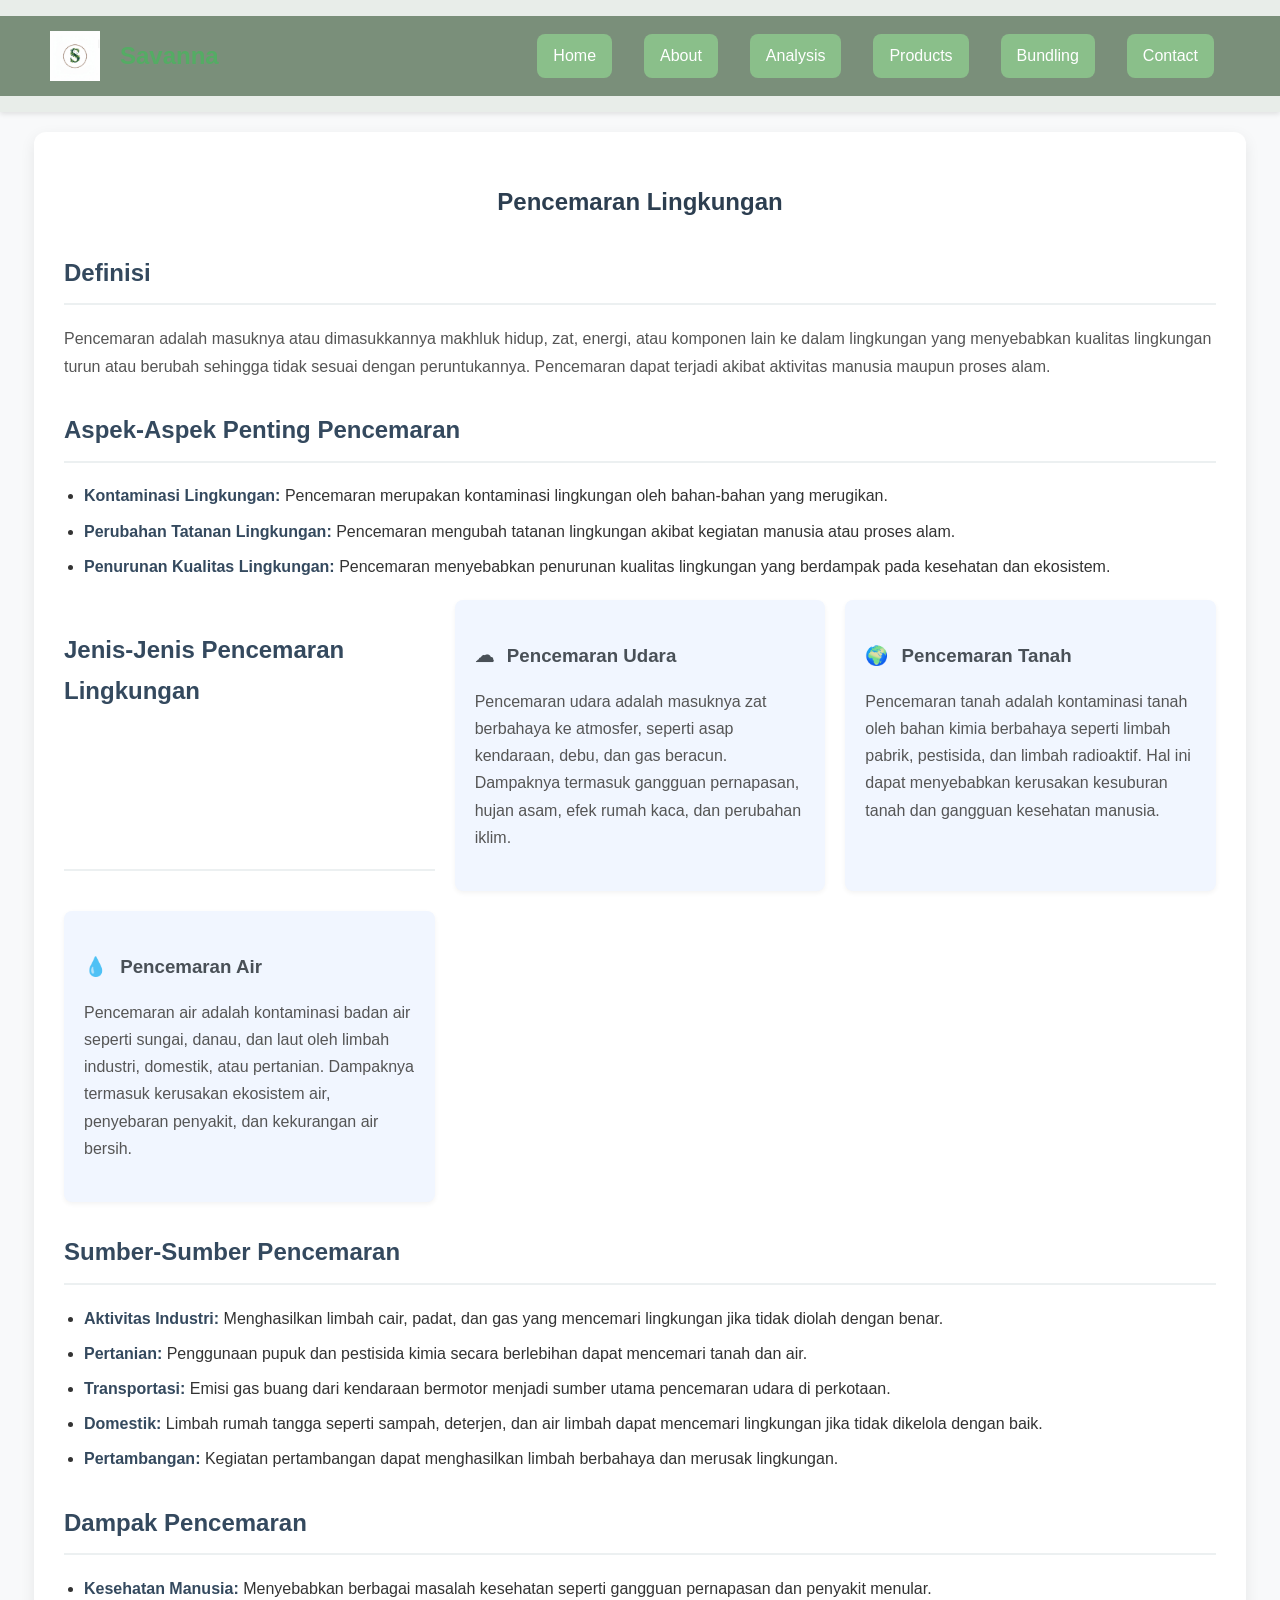
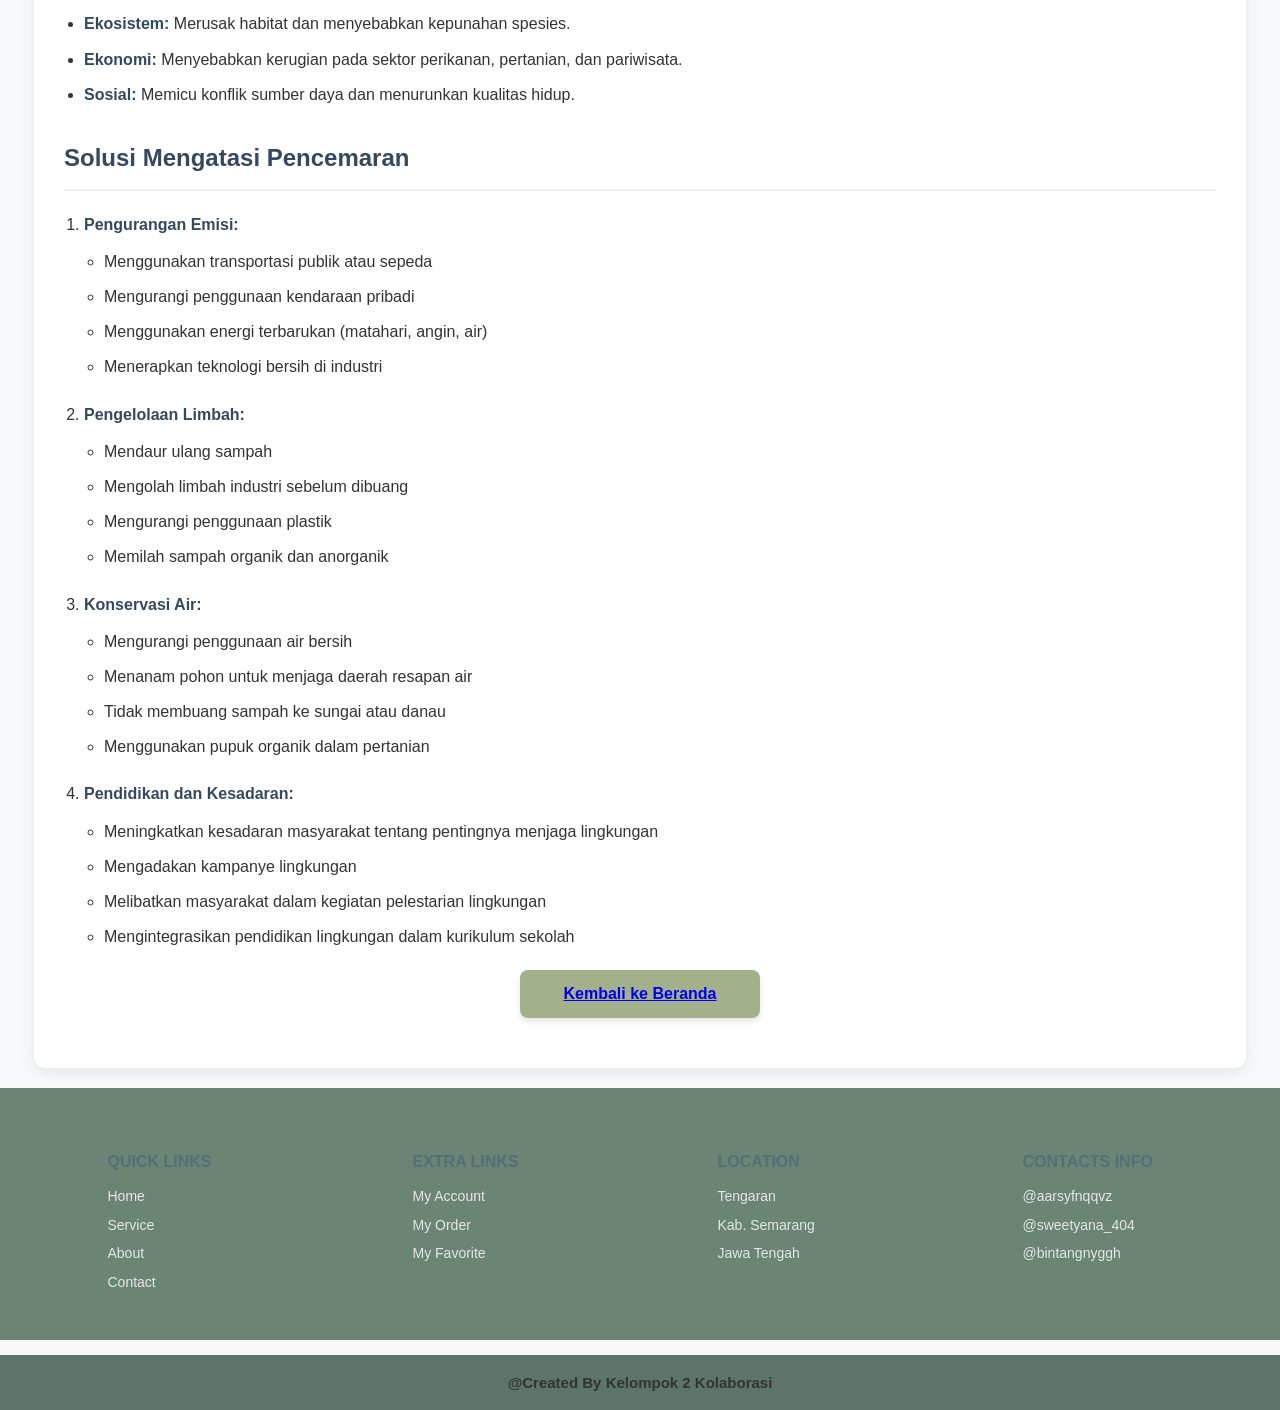
<file: materi umum.html>
<!DOCTYPE html>
<html lang="id">

<head>
    <meta charset="UTF-8">
    <meta name="viewport" content="width=device-width, initial-scale=1.0">
    <title>Pencemaran Lingkungan: Definisi, Jenis, Dampak, dan Solusi</title>
    <style>
        header {
    /* background-image: url('header-bg.jpg');  Add background image */
    background-size: cover; /* Cover the entire header */
    background-position: center; /* Center the image */ background-color:#c8d6c85a; /* Light green header */
    padding: 1rem 0;
    position: relative;
    top: 0;
    z-index: 100;
    box-shadow: 0 2px 5px rgba(0, 0, 0, 0.1);
}

.navbar {
    display: flex;
    align-items: center;
    justify-content: space-between;
    padding: 0 2rem;
    background-size: cover; /* Cover the entire navbar */
    background-position: center; /* Center the image */
    color: rgb(84, 172, 100); /* Ensure text is readable on the background */
    background-color: #c8d6c85a;
}

.logo-brand {
    display: flex;
    align-items: center;
}

.logo-brand img {
    width: 50px; /* Adjust as needed */
    margin-right: 10px;
}

.logo-brand h1 {
    font-size: 1.5rem;
    margin: 0;
    color: inherit; /* Inherit text color from navbar */
}

.nav-links {
    display: flex;
}

.nav-links a {
    color: rgb(97, 165, 90); /* Make the links white to stand out */
    text-decoration: none;
    margin: 0 1rem;
    transition: color 0.3s ease;
}

.nav-links a:hover {
    color: #00ff917d;
}
        body {
            font-family: 'Segoe UI', Tahoma, Geneva, Verdana, sans-serif;
            margin: 0;
            padding: 0;
            background-color: #f8f9fa;
            color: #333;
            line-height: 1.7;
        }

        .container {
            width: 90%;
            max-width: 1200px;
            margin: 20px auto;
            background-color: #fff;
            padding: 30px;
            border-radius: 12px;
            box-shadow: 0 5px 15px rgba(0, 0, 0, 0.08);
        }

        h1 {
            color: #2c3e50;
            text-align: center;
            margin-bottom: 30px;
        }

        h2 {
            color: #34495e;
            border-bottom: 2px solid #ecf0f1;
            padding-bottom: 10px;
            margin-top: 30px;
        }

        h3 {
            color: #546e7a;
            margin-top: 20px;
        }

        p {
            margin-bottom: 20px;
            color: #555;
        }

        ul,
        ol {
            margin-bottom: 20px;
            padding-left: 20px;
        }

        li {
            margin-bottom: 8px;
        }

        .jenis-pencemaran {
            display: grid;
            grid-template-columns: repeat(auto-fit, minmax(300px, 1fr));
            gap: 20px;
        }

        .jenis-pencemaran div {
            background-color: #f1f6ff;
            padding: 20px;
            border-radius: 8px;
            box-shadow: 0 2px 5px rgba(0, 0, 0, 0.05);
        }

        .jenis-pencemaran h3 {
            color: #495057;
            margin-bottom: 10px;
        }

        .solusi ol {
            list-style-type: decimal;
        }

        .solusi li ul {
            list-style-type: circle;
            margin-top: 10px;
        }

        strong {
            color: #34495e;
        }

        /* Gaya tambahan untuk ikon */
        .jenis-pencemaran h3 span {
            margin-right: 8px;
        }

        /* Responsif */
        @media (max-width: 768px) {
            .container {
                width: 95%;
                padding: 20px;
            }

            .jenis-pencemaran {
                grid-template-columns: 1fr;
            }
        }
        style.css utama */
    body {
        background-color: #e9f0ea; /* Mirip dengan --body-bg-light */
    }
    .detail-container {
        max-width: 900px;
        margin: 50px auto;
        padding: 40px;
        background-color: white;
        border-radius: 8px;
        box-shadow: 0 2px 4px rgba(0,0,0,0.1);
    }
    .detail-container h1 {
        color: #73846b; 
        margin-bottom: 20px;
        text-align: center;
        font-size: 32px;
    }
    .detail-container p {
        margin-bottom: 15px;
        text-align: justify;
        line-height: 1.7;
    }
    /* Styling Navbar di detail.html (Meniru style.css) */
    .navbar {
        background-color: #7a8f7a; 
        padding: 15px 50px;
        display: flex;
        justify-content: space-between;
        align-items: center;
    }
    .logo-brand {
        display: flex;
        align-items: center;
        gap: 10px;
    }
    .nav-links {
        list-style: none;
    }
    .nav-links a {
        text-decoration: none;
        color: white;
        font-weight: 500;
        padding: 8px 16px;
        background-color: #8abf8a;
        border-radius: 8px;
    }
    .btn {
        display: inline-block;
        background-color: #7a8f7a;
        color: white;
        padding: 10px 25px;
        border-radius: 8px;
        text-decoration: none;
        font-weight: 500;
    }.home-button {
        display: block; 
    width: 200px; 
    margin: 15px auto 20px auto;
    text-decoration: none;
    padding: 10px 20px;
    font-family: Arial, sans-serif;
    font-size: 16px;
    font-weight: bold;
    border-radius: 8px;
    background-color: #a3b18a;
    color: #1e4d1e;
    box-shadow: 0 4px 6px rgba(0, 0, 0, 0.1);
    text-align: center; /
    }
    .footer-content {
      display: flex;
      justify-content: space-around;
      padding: 30px;
      flex-wrap: wrap;
      background-color: #6b8575;
    }

    .column {
      min-width: 150px;
      padding: 10px;
      text-align: left;
    }

    .column h3 {
      margin-bottom: 10px;
      font-size: 16px;
      font-weight: bold;
      text-transform: uppercase;
    }

    .column a, .column p {
      display: block;
      margin: 5px 0;
      font-size: 14px;
      color: #e6e6e6;
      text-decoration: none;
    }

    .column a:hover {
      color: white;
      text-decoration: underline;
    }

    /* BAGIAN CREATED */
    .footer-bottom {
      margin-top: 15px;
      text-align: center;
      padding: 15px;
      font-size: 15px;
      font-weight: bold;
      background-color: #5d7568;
    }

    /* RESPONSIVE UNTUK HP */
    @media (max-width: 768px) {
      .team-section {
        flex-wrap: wrap;
      }
      .footer-content {
        flex-direction: column;
        text-align: center;
      }
    }

  </style>
</head>
    <header>
   <nav class="navbar">
        <div class="logo-brand">
            <img src="logo s.jpeg" alt="Logo Savanna">
            <h1>Savanna</h1>
        </div>
        <div class="nav-links">
            <a href="../1223/index1.html#home" class="nav-item">Home</a>
            <a href="../1223/index1.html#about">About</a>
            <a href="../1223/index1.html#analysis">Analysis</a>
            <a href="../1223/index1.html#product">Products</a>
            <a href="../1223/index1.html#bundling">Bundling</a>
            <a href="../1223/index1.html#contact">Contact</a>
        </div>
    </nav>
</header>
<body>
    <div class="container">
        <article>
            <h1>Pencemaran Lingkungan</h1>

            <section class="section definisi">
                <h2>Definisi</h2>
                <p>Pencemaran adalah masuknya atau dimasukkannya makhluk hidup, zat, energi, atau komponen lain ke dalam lingkungan yang menyebabkan kualitas lingkungan turun atau berubah sehingga tidak sesuai dengan peruntukannya. Pencemaran dapat terjadi akibat aktivitas manusia maupun proses alam.</p>
            </section>

            <section class="section aspek-penting">
                <h2>Aspek-Aspek Penting Pencemaran</h2>
                <ul>
                    <li><strong>Kontaminasi Lingkungan:</strong> Pencemaran merupakan kontaminasi lingkungan oleh bahan-bahan yang merugikan.</li>
                    <li><strong>Perubahan Tatanan Lingkungan:</strong> Pencemaran mengubah tatanan lingkungan akibat kegiatan manusia atau proses alam.</li>
                    <li><strong>Penurunan Kualitas Lingkungan:</strong> Pencemaran menyebabkan penurunan kualitas lingkungan yang berdampak pada kesehatan dan ekosistem.</li>
                </ul>
            </section>

            <section class="section jenis-pencemaran">
                <h2>Jenis-Jenis Pencemaran Lingkungan</h2>
                <div >
                    <h3><span>☁</span> Pencemaran Udara</h3>
                    <p>Pencemaran udara adalah masuknya zat berbahaya ke atmosfer, seperti asap kendaraan, debu, dan gas beracun. Dampaknya termasuk gangguan pernapasan, hujan asam, efek rumah kaca, dan perubahan iklim.</p>
                </div>
                <div>
                    <h3><span>&#x1F30D;</span> Pencemaran Tanah</h3>
                    <p>Pencemaran tanah adalah kontaminasi tanah oleh bahan kimia berbahaya seperti limbah pabrik, pestisida, dan limbah radioaktif. Hal ini dapat menyebabkan kerusakan kesuburan tanah dan gangguan kesehatan manusia.</p>
                </div>
                <div>
                    <h3><span>&#x1F4A7;</span> Pencemaran Air</h3>
                    <p>Pencemaran air adalah kontaminasi badan air seperti sungai, danau, dan laut oleh limbah industri, domestik, atau pertanian. Dampaknya termasuk kerusakan ekosistem air, penyebaran penyakit, dan kekurangan air bersih.</p>
                </div>
            </section>

            <section class="section sumber-pencemaran">
                <h2>Sumber-Sumber Pencemaran</h2>
                <ul>
                    <li><strong>Aktivitas Industri:</strong> Menghasilkan limbah cair, padat, dan gas yang mencemari lingkungan jika tidak diolah dengan benar.</li>
                    <li><strong>Pertanian:</strong> Penggunaan pupuk dan pestisida kimia secara berlebihan dapat mencemari tanah dan air.</li>
                    <li><strong>Transportasi:</strong> Emisi gas buang dari kendaraan bermotor menjadi sumber utama pencemaran udara di perkotaan.</li>
                    <li><strong>Domestik:</strong> Limbah rumah tangga seperti sampah, deterjen, dan air limbah dapat mencemari lingkungan jika tidak dikelola dengan baik.</li>
                    <li><strong>Pertambangan:</strong> Kegiatan pertambangan dapat menghasilkan limbah berbahaya dan merusak lingkungan.</li>
                </ul>
            </section>

            <section class="section dampak-pencemaran">
                <h2>Dampak Pencemaran</h2>
                <ul>
                    <li><strong>Kesehatan Manusia:</strong> Menyebabkan berbagai masalah kesehatan seperti gangguan pernapasan dan penyakit menular.</li>
                    <li><strong>Ekosistem:</strong> Merusak habitat dan menyebabkan kepunahan spesies.</li>
                    <li><strong>Ekonomi:</strong> Menyebabkan kerugian pada sektor perikanan, pertanian, dan pariwisata.</li>
                    <li><strong>Sosial:</strong> Memicu konflik sumber daya dan menurunkan kualitas hidup.</li>
                </ul>
            </section>

            <section class="section solusi">
                <h2>Solusi Mengatasi Pencemaran</h2>
                <ol>
                    <li><strong>Pengurangan Emisi:</strong>
                        <ul>
                            <li>Menggunakan transportasi publik atau sepeda</li>
                            <li>Mengurangi penggunaan kendaraan pribadi</li>
                            <li>Menggunakan energi terbarukan (matahari, angin, air)</li>
                            <li>Menerapkan teknologi bersih di industri</li>
                        </ul>
                    </li>
                    <li><strong>Pengelolaan Limbah:</strong>
                        <ul>
                            <li>Mendaur ulang sampah</li>
                            <li>Mengolah limbah industri sebelum dibuang</li>
                            <li>Mengurangi penggunaan plastik</li>
                            <li>Memilah sampah organik dan anorganik</li>
                        </ul>
                    </li>
                    <li><strong>Konservasi Air:</strong>
                        <ul>
                            <li>Mengurangi penggunaan air bersih</li>
                            <li>Menanam pohon untuk menjaga daerah resapan air</li>
                            <li>Tidak membuang sampah ke sungai atau danau</li>
                            <li>Menggunakan pupuk organik dalam pertanian</li>
                        </ul>
                    </li>
                    <li><strong>Pendidikan dan Kesadaran:</strong>
                        <ul>
                            <li>Meningkatkan kesadaran masyarakat tentang pentingnya menjaga lingkungan</li>
                            <li>Mengadakan kampanye lingkungan</li>
                            <li>Melibatkan masyarakat dalam kegiatan pelestarian lingkungan</li>
                            <li>Mengintegrasikan pendidikan lingkungan dalam kurikulum sekolah</li>
                        </ul>
                    </li>
                </ol>
            </section>
            <div class="home-button">
        <a href="index.html" class="kembali-link">
            Kembali ke Beranda
        </a>
    </div>
</div>
        </article>
    </div>
</body>
    <footer>
  <div class="footer-content">
    <div class="column">
      <h3>Quick Links</h3>
      <a href="#">Home</a>
      <a href="#">Service</a>
      <a href="#">About</a>
      <a href="#">Contact</a>
    </div>

    <div class="column">
      <h3>Extra Links</h3>
      <a href="#">My Account</a>
      <a href="#">My Order</a>
      <a href="#">My Favorite</a>
    </div>

    <div class="column">
      <h3>Location</h3>
      <p>Tengaran</p>
      <p>Kab. Semarang</p>
      <p>Jawa Tengah</p>
    </div>

    <div class="column">
      <h3>Contacts Info</h3>
      <p><a href="https://instagram.com/aarsyfnqqvz" target="_blank">@aarsyfnqqvz</a></p>
      <p><a href="https://instagram.com/sweetyana_404" target="_blank">@sweetyana_404</a></p>
      <p><a href="https://instagram.com/bintangnyggh" target="_blank">@bintangnyggh</a></p>
    </div>
  </div>

  <!-- CREATED -->
  <div class="footer-bottom">
    @Created By Kelompok 2 Kolaborasi
  </div>

</footer>

</html>
</file>
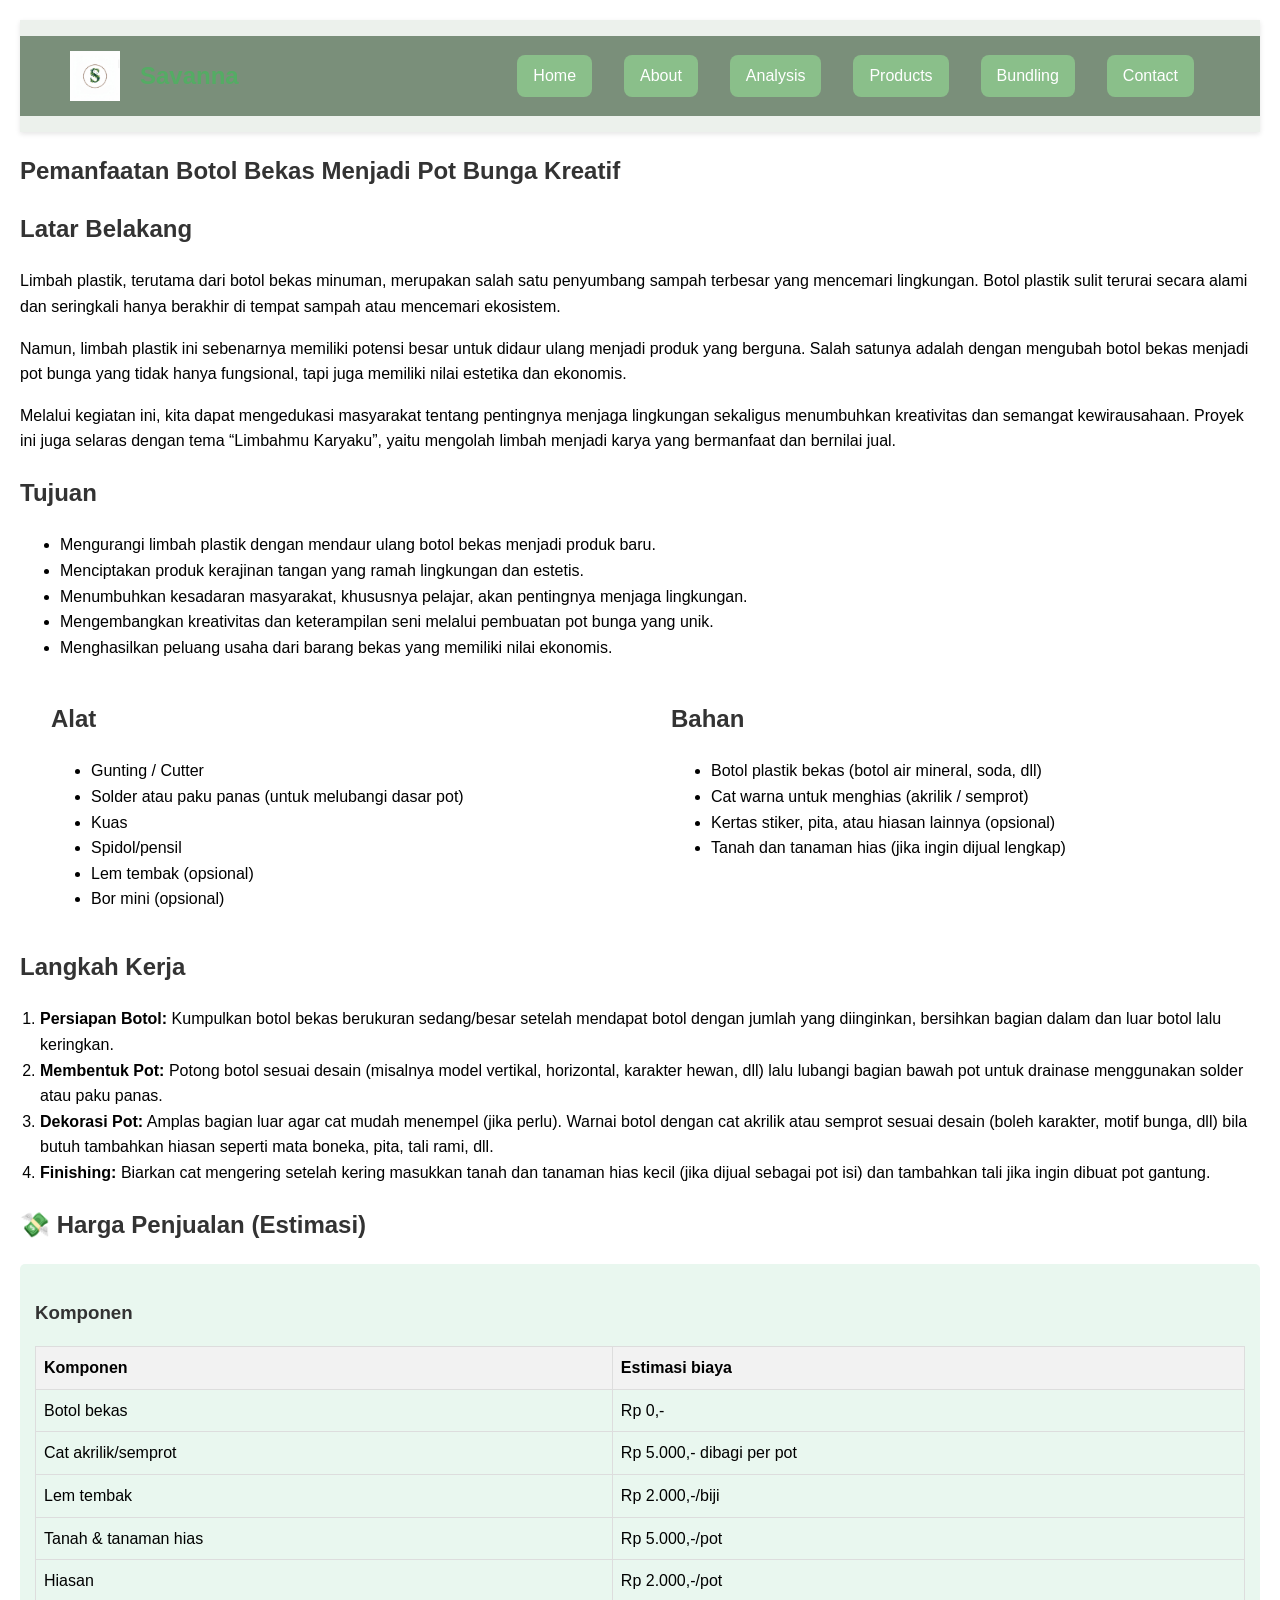
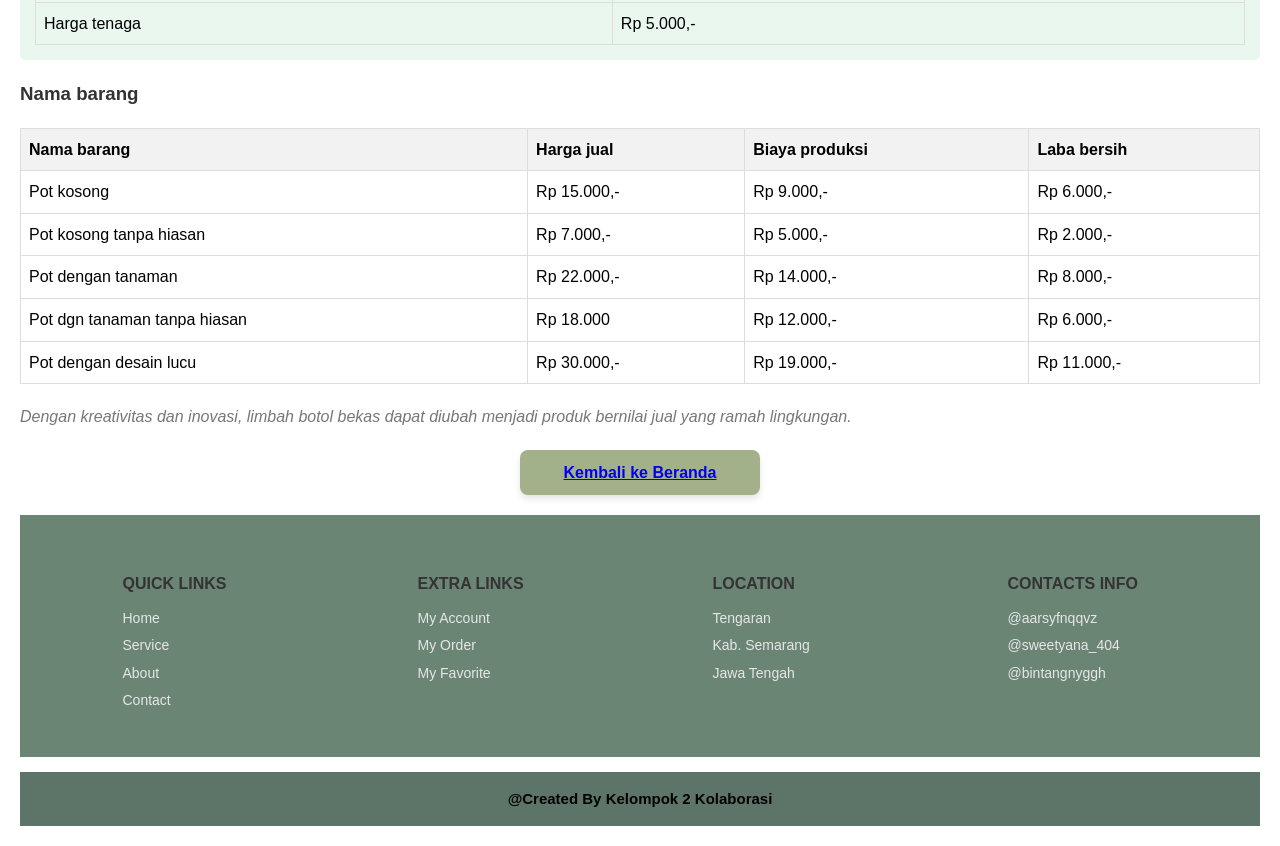
<file: pot bunga.html>
<!DOCTYPE html>
<html lang="id">
<head>
    <meta charset="UTF-8">
    <meta name="viewport" content="width=device-width, initial-scale=1.0">
    <title>Pemanfaatan Botol Bekas Menjadi Pot Bunga Kreatif</title>
    <style>header {
    /* background-image: url('header-bg.jpg');  Add background image */
    background-size: cover; /* Cover the entire header */
    background-position: center; /* Center the image */ background-color:#c8d6c85a; /* Light green header */
    padding: 1rem 0;
    position: relative;
    top: 0;
    z-index: 100;
    box-shadow: 0 2px 5px rgba(0, 0, 0, 0.1);
}

.navbar {
    display: flex;
    align-items: center;
    justify-content: space-between;
    padding: 0 2rem;
    background-size: cover; /* Cover the entire navbar */
    background-position: center; /* Center the image */
    color: rgb(84, 172, 100); /* Ensure text is readable on the background */
    background-color: #c8d6c85a;
}

.logo-brand {
    display: flex;
    align-items: center;
}

.logo-brand img {
    width: 50px; /* Adjust as needed */
    margin-right: 10px;
}

.logo-brand h1 {
    font-size: 1.5rem;
    margin: 0;
    color: inherit; /* Inherit text color from navbar */
}

.nav-links {
    display: flex;
}

.nav-links a {
    color: rgb(97, 165, 90); /* Make the links white to stand out */
    text-decoration: none;
    margin: 0 1rem;
    transition: color 0.3s ease;
}

.nav-links a:hover {
    color: #00ff917d;
}

        body {
            font-family: Arial, sans-serif;
            margin: 20px;
            line-height: 1.6;
        }
        h1, h2, h3 {
            color: #333;
        }
        .section {
            margin-bottom: 20px;
        }
        .alat-bahan {
            display: flex;
            justify-content: space-around;
        }
        .alat, .bahan {
            width: 45%;
        }
        .langkah-kerja ol {
            list-style-type: decimal;
            padding-left: 20px;
        }
        .harga-penjualan table {
            width: 100%;
            border-collapse: collapse;
            margin-top: 10px;
        }
        .harga-penjualan th, .harga-penjualan td {
            border: 1px solid #ddd;
            padding: 8px;
            text-align: left;
        }
        .harga-penjualan th {
            background-color: #f2f2f2;
        }
        .info {
            background-color: #e9f7ef;
            padding: 15px;
            border-radius: 5px;
        }
        .conclusion {
            font-style: italic;
            color: #777;
        }
        style.css utama */
    body {
        background-color: #e9f0ea; /* Mirip dengan --body-bg-light */
    }
    .detail-container {
        max-width: 900px;
        margin: 50px auto;
        padding: 40px;
        background-color: white;
        border-radius: 8px;
        box-shadow: 0 2px 4px rgba(0,0,0,0.1);
    }
    .detail-container h1 {
        color: #73846b; 
        margin-bottom: 20px;
        text-align: center;
        font-size: 32px;
    }
    .detail-container p {
        margin-bottom: 15px;
        text-align: justify;
        line-height: 1.7;
    }
    /* Styling Navbar di detail.html (Meniru style.css) */
    .navbar {
        background-color: #7a8f7a; 
        padding: 15px 50px;
        display: flex;
        justify-content: space-between;
        align-items: center;
    }
    .logo-brand {
        display: flex;
        align-items: center;
        gap: 10px;
    }
    .nav-links {
        list-style: none;
    }
    .nav-links a {
        text-decoration: none;
        color: white;
        font-weight: 500;
        padding: 8px 16px;
        background-color: #8abf8a;
        border-radius: 8px;
    }
    .btn {
        display: inline-block;
        background-color: #7a8f7a;
        color: white;
        padding: 10px 25px;
        border-radius: 8px;
        text-decoration: none;
        font-weight: 500;
    }
    .home-button {
        display: block; 
    width: 200px; 
    margin: 15px auto 20px auto;
    text-decoration: none;
    padding: 10px 20px;
    font-family: Arial, sans-serif;
    font-size: 16px;
    font-weight: bold;
    border-radius: 8px;
    background-color: #a3b18a;
    color: #1e4d1e;
    box-shadow: 0 4px 6px rgba(0, 0, 0, 0.1);
    text-align: center; /
    }
    .footer-content {
      display: flex;
      justify-content: space-around;
      padding: 30px;
      flex-wrap: wrap;
      background-color: #6b8575;
    }

    .column {
      min-width: 150px;
      padding: 10px;
      text-align: left;
    }

    .column h3 {
      margin-bottom: 10px;
      font-size: 16px;
      font-weight: bold;
      text-transform: uppercase;
    }

    .column a, .column p {
      display: block;
      margin: 5px 0;
      font-size: 14px;
      color: #e6e6e6;
      text-decoration: none;
    }

    .column a:hover {
      color: white;
      text-decoration: underline;
    }

    /* BAGIAN CREATED */
    .footer-bottom {
      margin-top: 15px;
      text-align: center;
      padding: 15px;
      font-size: 15px;
      font-weight: bold;
      background-color: #5d7568;
    }

    /* RESPONSIVE UNTUK HP */
    @media (max-width: 768px) {
      .team-section {
        flex-wrap: wrap;
      }
      .footer-content {
        flex-direction: column;
        text-align: center;
      }
    }
  </style>
    </style>
</head>
<header>
   <nav class="navbar">
        <div class="logo-brand">
            <img src="logo s.jpeg" alt="Logo Savanna">
            <h1>Savanna</h1>
        </div>
        <div class="nav-links">
            <a href="../1223/index1.html#home" class="nav-item">Home</a>
            <a href="../1223/index1.html#about">About</a>
            <a href="../1223/index1.html#analysis">Analysis</a>
            <a href="../1223/index1.html#product">Products</a>
            <a href="../1223/index1.html#bundling">Bundling</a>
            <a href="../1223/index1.html#contact">Contact</a>
        </div>
    </nav>
</header>
<body>
    <article>
        <h1>Pemanfaatan Botol Bekas Menjadi Pot Bunga Kreatif</h1>

        <section class="section latar-belakang">
            <h2>Latar Belakang</h2>
            <p>Limbah plastik, terutama dari botol bekas minuman, merupakan salah satu penyumbang sampah terbesar yang mencemari lingkungan. Botol plastik sulit terurai secara alami dan seringkali hanya berakhir di tempat sampah atau mencemari ekosistem.</p>
            <p>Namun, limbah plastik ini sebenarnya memiliki potensi besar untuk didaur ulang menjadi produk yang berguna. Salah satunya adalah dengan mengubah botol bekas menjadi pot bunga yang tidak hanya fungsional, tapi juga memiliki nilai estetika dan ekonomis.</p>
            <p>Melalui kegiatan ini, kita dapat mengedukasi masyarakat tentang pentingnya menjaga lingkungan sekaligus menumbuhkan kreativitas dan semangat kewirausahaan. Proyek ini juga selaras dengan tema “Limbahmu Karyaku”, yaitu mengolah limbah menjadi karya yang bermanfaat dan bernilai jual.</p>
        </section>

        <section class="section tujuan">
            <h2>Tujuan</h2>
            <ul>
                <li>Mengurangi limbah plastik dengan mendaur ulang botol bekas menjadi produk baru.</li>
                <li>Menciptakan produk kerajinan tangan yang ramah lingkungan dan estetis.</li>
                <li>Menumbuhkan kesadaran masyarakat, khususnya pelajar, akan pentingnya menjaga lingkungan.</li>
                <li>Mengembangkan kreativitas dan keterampilan seni melalui pembuatan pot bunga yang unik.</li>
                <li>Menghasilkan peluang usaha dari barang bekas yang memiliki nilai ekonomis.</li>
            </ul>
        </section>

        <section class="section alat-bahan">
            <div class="alat">
                <h2>Alat</h2>
                <ul>
                    <li>Gunting / Cutter</li>
                    <li>Solder atau paku panas (untuk melubangi dasar pot)</li>
                    <li>Kuas</li>
                    <li>Spidol/pensil</li>
                    <li>Lem tembak (opsional)</li>
                    <li>Bor mini (opsional)</li>
                </ul>
            </div>
            <div class="bahan">
                <h2>Bahan</h2>
                <ul>
                    <li>Botol plastik bekas (botol air mineral, soda, dll)</li>
                    <li>Cat warna untuk menghias (akrilik / semprot)</li>
                    <li>Kertas stiker, pita, atau hiasan lainnya (opsional)</li>
                    <li>Tanah dan tanaman hias (jika ingin dijual lengkap)</li>
                </ul>
            </div>
        </section>

        <section class="section langkah-kerja">
            <h2>Langkah Kerja</h2>
            <ol>
                <li><strong>Persiapan Botol:</strong> Kumpulkan botol bekas berukuran sedang/besar setelah mendapat botol dengan jumlah yang diinginkan, bersihkan bagian dalam dan luar botol lalu keringkan.</li>
                <li><strong>Membentuk Pot:</strong> Potong botol sesuai desain (misalnya model vertikal, horizontal, karakter hewan, dll) lalu lubangi bagian bawah pot untuk drainase menggunakan solder atau paku panas.</li>
                <li><strong>Dekorasi Pot:</strong> Amplas bagian luar agar cat mudah menempel (jika perlu). Warnai botol dengan cat akrilik atau semprot sesuai desain (boleh karakter, motif bunga, dll) bila butuh tambahkan hiasan seperti mata boneka, pita, tali rami, dll.</li>
                <li><strong>Finishing:</strong> Biarkan cat mengering setelah kering masukkan tanah dan tanaman hias kecil (jika dijual sebagai pot isi) dan tambahkan tali jika ingin dibuat pot gantung.</li>
            </ol>
        </section>

        <section class="section harga-penjualan">
            <h2>💸 Harga Penjualan (Estimasi)</h2>
            <div class="info">
                <h3>Komponen</h3>
                <table>
                    <thead>
                        <tr>
                            <th>Komponen</th>
                            <th>Estimasi biaya</th>
                        </tr>
                    </thead>
                    <tbody>
                        <tr>
                            <td>Botol bekas</td>
                            <td>Rp 0,-</td>
                        </tr>
                        <tr>
                            <td>Cat akrilik/semprot</td>
                            <td>Rp 5.000,- dibagi per pot</td>
                        </tr>
                        <tr>
                            <td>Lem tembak</td>
                            <td>Rp 2.000,-/biji</td>
                        </tr>
                        <tr>
                            <td>Tanah & tanaman hias</td>
                            <td>Rp 5.000,-/pot</td>
                        </tr>
                        <tr>
                            <td>Hiasan</td>
                            <td>Rp 2.000,-/pot</td>
                        </tr>
                        <tr>
                            <td>Harga tenaga</td>
                            <td>Rp 5.000,-</td>
                        </tr>
                    </tbody>
                </table>
            </div>
            <h3>Nama barang</h3>
            <table>
                <thead>
                    <tr>
                        <th>Nama barang</th>
                        <th>Harga jual</th>
                        <th>Biaya produksi</th>
                        <th>Laba bersih</th>
                    </tr>
                </thead>
                <tbody>
                    <tr>
                        <td>Pot kosong</td>
                        <td>Rp 15.000,-</td>
                        <td>Rp 9.000,-</td>
                        <td>Rp 6.000,-</td>
                    </tr>
                    <tr>
                        <td>Pot kosong tanpa hiasan</td>
                        <td>Rp 7.000,-</td>
                        <td>Rp 5.000,-</td>
                        <td>Rp 2.000,-</td>
                    </tr>
                    <tr>
                        <td>Pot dengan tanaman</td>
                        <td>Rp 22.000,-</td>
                        <td>Rp 14.000,-</td>
                        <td>Rp 8.000,-</td>
                    </tr>
                    <tr>
                        <td>Pot dgn tanaman tanpa hiasan</td>
                        <td>Rp 18.000</td>
                        <td>Rp 12.000,-</td>
                        <td>Rp 6.000,-</td>
                    </tr>
                    <tr>
                        <td>Pot dengan desain lucu</td>
                        <td>Rp 30.000,-</td>
                        <td>Rp 19.000,-</td>
                        <td>Rp 11.000,-</td>
                    </tr>
                </tbody>
            </table>
        </section>

        <section class="section conclusion">
            <p>Dengan kreativitas dan inovasi, limbah botol bekas dapat diubah menjadi produk bernilai jual yang ramah lingkungan.</p>
        </section>
    </article>
         <div class="home-button">
        <a href="index.html" class="kembali-link">
            Kembali ke Beranda
        </a>
    </div>
</div>
</body>
<footer>
  <div class="footer-content">
    <div class="column">
      <h3>Quick Links</h3>
      <a href="#">Home</a>
      <a href="#">Service</a>
      <a href="#">About</a>
      <a href="#">Contact</a>
    </div>

    <div class="column">
      <h3>Extra Links</h3>
      <a href="#">My Account</a>
      <a href="#">My Order</a>
      <a href="#">My Favorite</a>
    </div>

    <div class="column">
      <h3>Location</h3>
      <p>Tengaran</p>
      <p>Kab. Semarang</p>
      <p>Jawa Tengah</p>
    </div>

    <div class="column">
      <h3>Contacts Info</h3>
      <p><a href="https://instagram.com/aarsyfnqqvz" target="_blank">@aarsyfnqqvz</a></p>
      <p><a href="https://instagram.com/sweetyana_404" target="_blank">@sweetyana_404</a></p>
      <p><a href="https://instagram.com/bintangnyggh" target="_blank">@bintangnyggh</a></p>
    </div>
  </div>

  <!-- CREATED -->
  <div class="footer-bottom">
    @Created By Kelompok 2 Kolaborasi
  </div>

</footer>
</html>
</file>
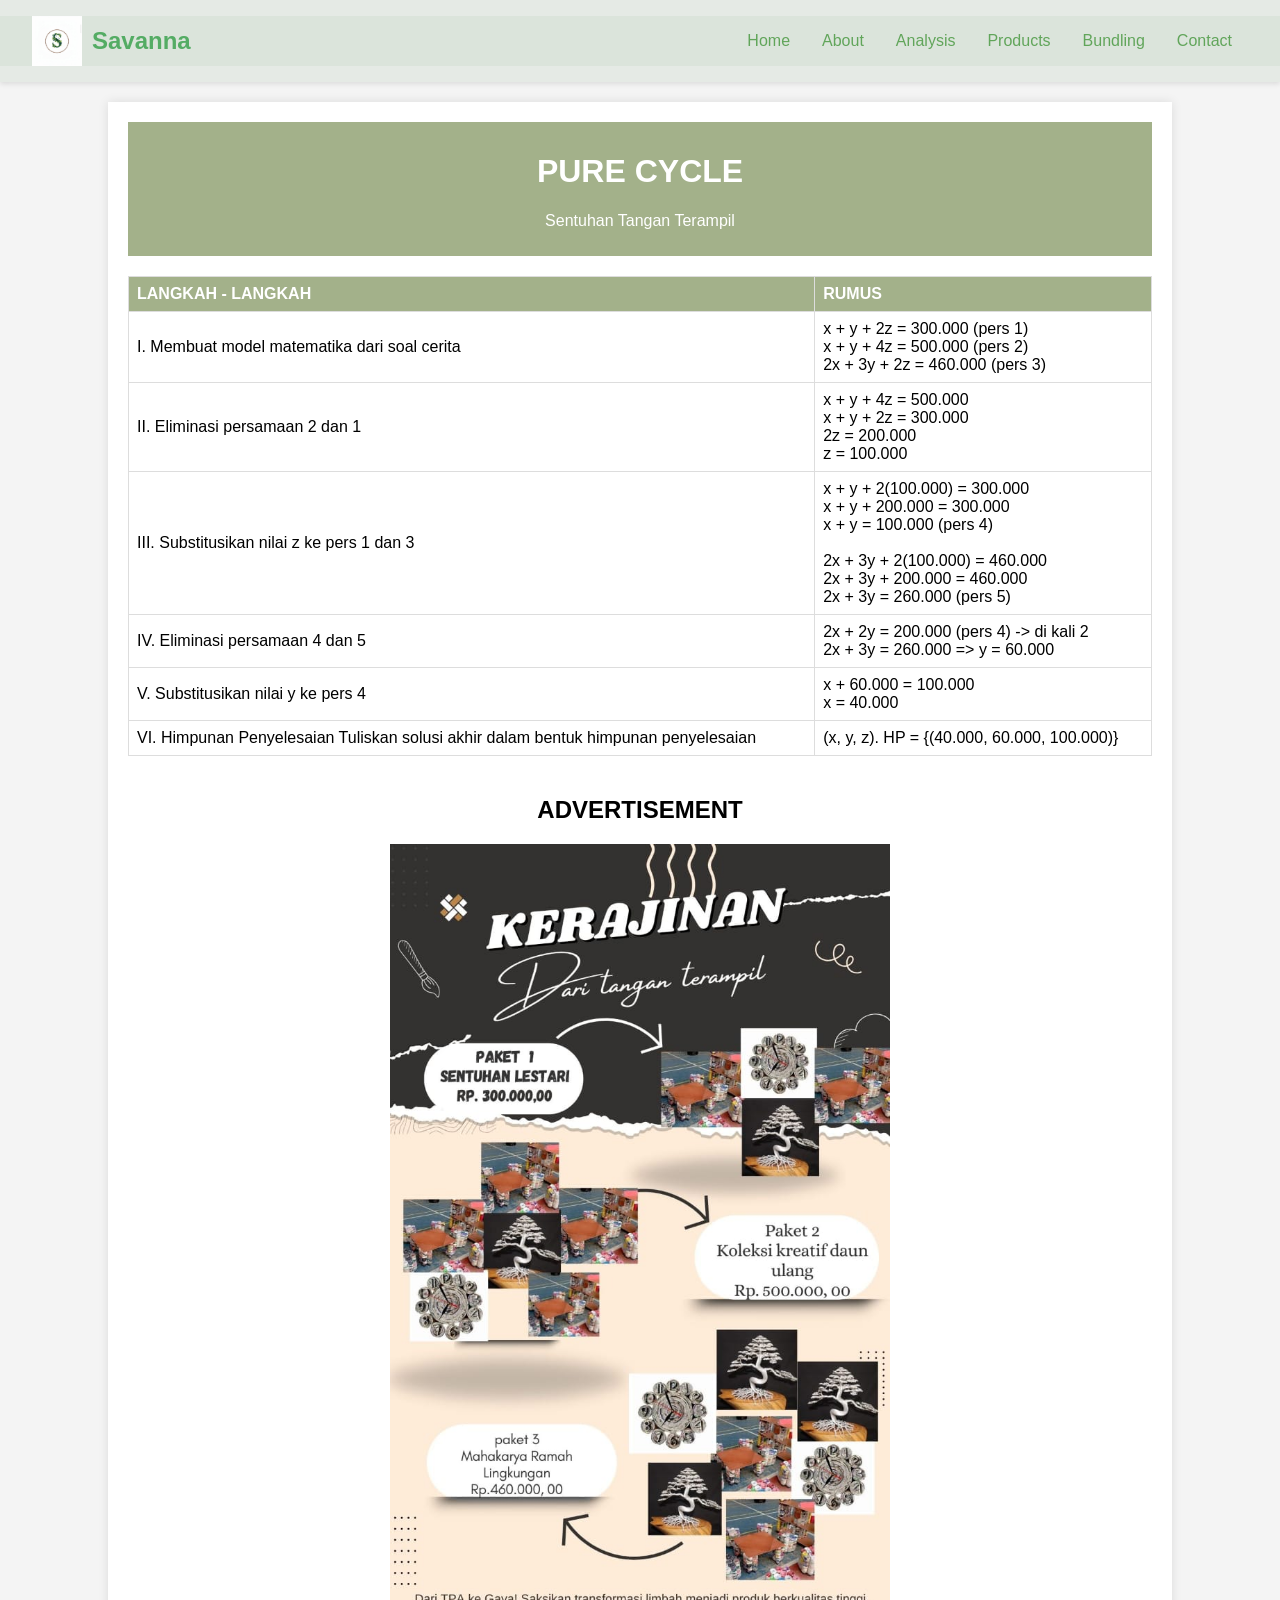
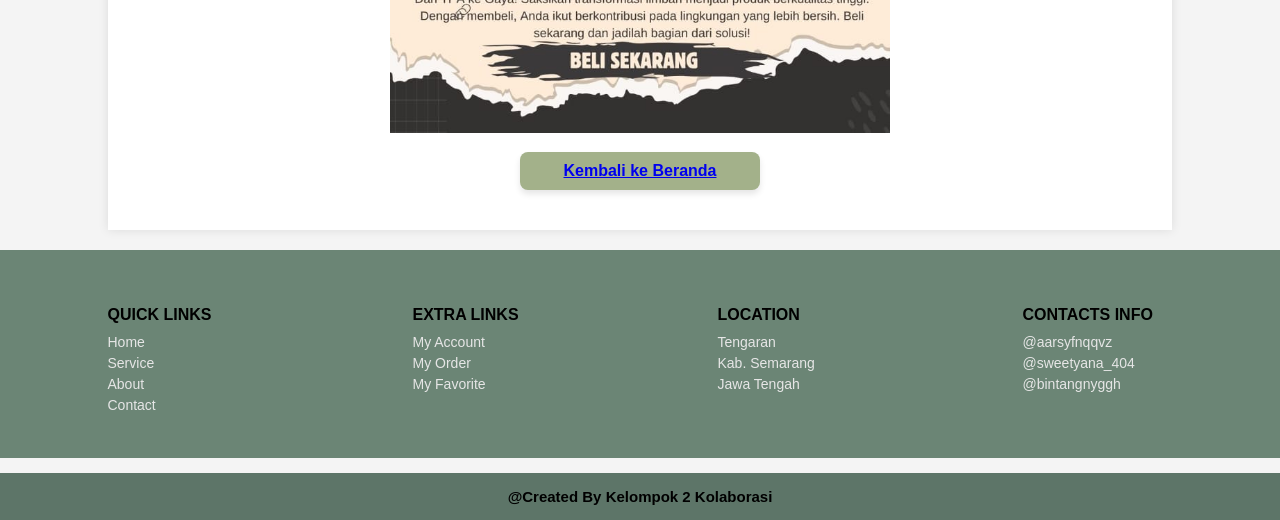
<file: pure.html>
<!DOCTYPE html>
<html lang="id">
<head>
    <meta charset="UTF-8">
    <meta name="viewport" content="width=device-width, initial-scale=1.0">
    <title>Pure Cycle - Sentuhan Tangan Terampil</title>
    <style>
            header {
    /* background-image: url('header-bg.jpg');  Add background image */
    background-size: cover; /* Cover the entire header */
    background-position: center; /* Center the image */ background-color:#c8d6c85a; /* Light green header */
    padding: 1rem 0;
    position: relative;
    top: 0;
    z-index: 100;
    box-shadow: 0 2px 5px rgba(0, 0, 0, 0.1);
}

.navbar {
    display: flex;
    align-items: center;
    justify-content: space-between;
    padding: 0 2rem;
    background-size: cover; /* Cover the entire navbar */
    background-position: center; /* Center the image */
    color: rgb(84, 172, 100); /* Ensure text is readable on the background */
    background-color: #c8d6c85a;
}

.logo-brand {
    display: flex;
    align-items: center;
}

.logo-brand img {
    width: 50px; /* Adjust as needed */
    margin-right: 10px;
}

.logo-brand h1 {
    font-size: 1.5rem;
    margin: 0;
    color: inherit; /* Inherit text color from navbar */
}

.nav-links {
    display: flex;
}

.nav-links a {
    color: rgb(97, 165, 90); /* Make the links white to stand out */
    text-decoration: none;
    margin: 0 1rem;
    transition: color 0.3s ease;
}

.nav-links a:hover {
    color: #00ff917d;
}
        body {
            font-family: Arial, sans-serif;
            background-color: #f4f4f4;
            margin: 0;
            padding: 0;
        }
        .container {
            width: 80%;
            margin: 20px auto;
            background-color: #fff;
            padding: 20px;
            box-shadow: 0 0 10px rgba(0, 0, 0, 0.1);
        }
        .header {
            background-color: #a3b18a;
            color: white;
            text-align: center;
            padding: 10px;
            margin-bottom: 20px;
        }
        .table-container {
            overflow-x: auto;
        }
        table {
            width: 100%;
            border-collapse: collapse;
            margin-bottom: 20px;
        }
        th, td {
            border: 1px solid #ddd;
            padding: 8px;
            text-align: left;
        }
        th {
            background-color: #a3b18a;
            color: white;
        }
        .advertisement {
            text-align: center;
        }
        .advertisement img {
            max-width: 100%;
            height: auto;
        }
    .home-button {
        display: block; 
    width: 200px; 
    margin: 15px auto 20px auto;
    text-decoration: none;
    padding: 10px 20px;
    font-family: Arial, sans-serif;
    font-size: 16px;
    font-weight: bold;
    border-radius: 8px;
    background-color: #a3b18a;
    color: #1e4d1e;
    box-shadow: 0 4px 6px rgba(0, 0, 0, 0.1);
    text-align: center; /
    }

        .footer-content {
      display: flex;
      justify-content: space-around;
      padding: 30px;
      flex-wrap: wrap;
      background-color: #6b8575;
    }

    .column {
      min-width: 150px;
      padding: 10px;
      text-align: left;
    }

    .column h3 {
      margin-bottom: 10px;
      font-size: 16px;
      font-weight: bold;
      text-transform: uppercase;
    }

    .column a, .column p {
      display: block;
      margin: 5px 0;
      font-size: 14px;
      color: #e6e6e6;
      text-decoration: none;
    }

    .column a:hover {
      color: white;
      text-decoration: underline;
    }

    /* BAGIAN CREATED */
    .footer-bottom {
      margin-top: 15px;
      text-align: center;
      padding: 15px;
      font-size: 15px;
      font-weight: bold;
      background-color: #5d7568;
    }

    /* RESPONSIVE UNTUK HP */
    @media (max-width: 768px) {
      .team-section {
        flex-wrap: wrap;
      }
      .footer-content {
        flex-direction: column;
        text-align: center;
      }
    }
    </style>
</head>
<header>
   <nav class="navbar">
        <div class="logo-brand">
            <img src="logo s.jpeg" alt="Logo Savanna">
            <h1>Savanna</h1>
        </div>
        <div class="nav-links">
            <a href="../1223/index1.html#home" class="nav-item">Home</a>
            <a href="../1223/index1.html#about">About</a>
            <a href="../1223/index1.html#analysis">Analysis</a>
            <a href="../1223/index1.html#product">Products</a>
            <a href="../1223/index1.html#bundling">Bundling</a>
            <a href="../1223/index1.html#contact">Contact</a>
        </div>
    </nav>
</header>
<body>
    <div class="container">
        <div class="header">
            <h1>PURE CYCLE</h1>
            <p>Sentuhan Tangan Terampil</p>
        </div>

        <div class="table-container">
            <table>
                <thead>
                    <tr>
                        <th>LANGKAH - LANGKAH</th>
                        <th>RUMUS</th>
                    </tr>
                </thead>
                <tbody>
                    <tr>
                        <td>I. Membuat model matematika dari soal cerita</td>
                        <td>
                            x + y + 2z = 300.000 (pers 1)<br>
                            x + y + 4z = 500.000 (pers 2)<br>
                            2x + 3y + 2z = 460.000 (pers 3)
                        </td>
                    </tr>
                    <tr>
                        <td>II. Eliminasi persamaan 2 dan 1</td>
                        <td>
                            x + y + 4z = 500.000<br>
                            x + y + 2z = 300.000<br>
                            2z = 200.000<br>
                            z = 100.000
                        </td>
                    </tr>
                    <tr>
                        <td>III. Substitusikan nilai z ke pers 1 dan 3</td>
                        <td>
                            x + y + 2(100.000) = 300.000<br>
                            x + y + 200.000 = 300.000<br>
                            x + y = 100.000 (pers 4)<br><br>
                            2x + 3y + 2(100.000) = 460.000<br>
                            2x + 3y + 200.000 = 460.000<br>
                            2x + 3y = 260.000 (pers 5)
                        </td>
                    </tr>
                    <tr>
                        <td>IV. Eliminasi persamaan 4 dan 5</td>
                        <td>
                            2x + 2y = 200.000 (pers 4) -> di kali 2<br>
                            2x + 3y = 260.000 => y = 60.000
                        </td>
                    </tr>
                    <tr>
                        <td>V. Substitusikan nilai y ke pers 4</td>
                        <td>
                            x + 60.000 = 100.000<br>
                            x = 40.000
                        </td>
                    </tr>
                    <tr>
                        <td>VI. Himpunan Penyelesaian Tuliskan solusi akhir dalam bentuk himpunan penyelesaian</td>
                        <td>
                            (x, y, z). HP = {(40.000, 60.000, 100.000)}
                        </td>
                    </tr>
                </tbody>
            </table>
        </div>

        <div class="advertisement">
            <h2>ADVERTISEMENT</h2>
            <!-- Ganti URL di bawah ini dengan URL gambar advertisement Anda -->
            <img src="bundling arsya.jpeg" alt="Advertisement" style="width: 500px;">
        </div> 
        <div class="home-button">
        <a href="index.html" class="kembali-link">
            Kembali ke Beranda
        </a>
    </div>
</div>
</body>
    <footer>
  <div class="footer-content">
    <div class="column">
      <h3>Quick Links</h3>
      <a href="#">Home</a>
      <a href="#">Service</a>
      <a href="#">About</a>
      <a href="#">Contact</a>
    </div>

    <div class="column">
      <h3>Extra Links</h3>
      <a href="#">My Account</a>
      <a href="#">My Order</a>
      <a href="#">My Favorite</a>
    </div>

    <div class="column">
      <h3>Location</h3>
      <p>Tengaran</p>
      <p>Kab. Semarang</p>
      <p>Jawa Tengah</p>
    </div>

    <div class="column">
      <h3>Contacts Info</h3>
      <p><a href="https://instagram.com/aarsyfnqqvz" target="_blank">@aarsyfnqqvz</a></p>
      <p><a href="https://instagram.com/sweetyana_404" target="_blank">@sweetyana_404</a></p>
      <p><a href="https://instagram.com/bintangnyggh" target="_blank">@bintangnyggh</a></p>
    </div>
  </div>

  <!-- CREATED -->
  <div class="footer-bottom">
    @Created By Kelompok 2 Kolaborasi
  </div>

</footer>

</html>
</file>
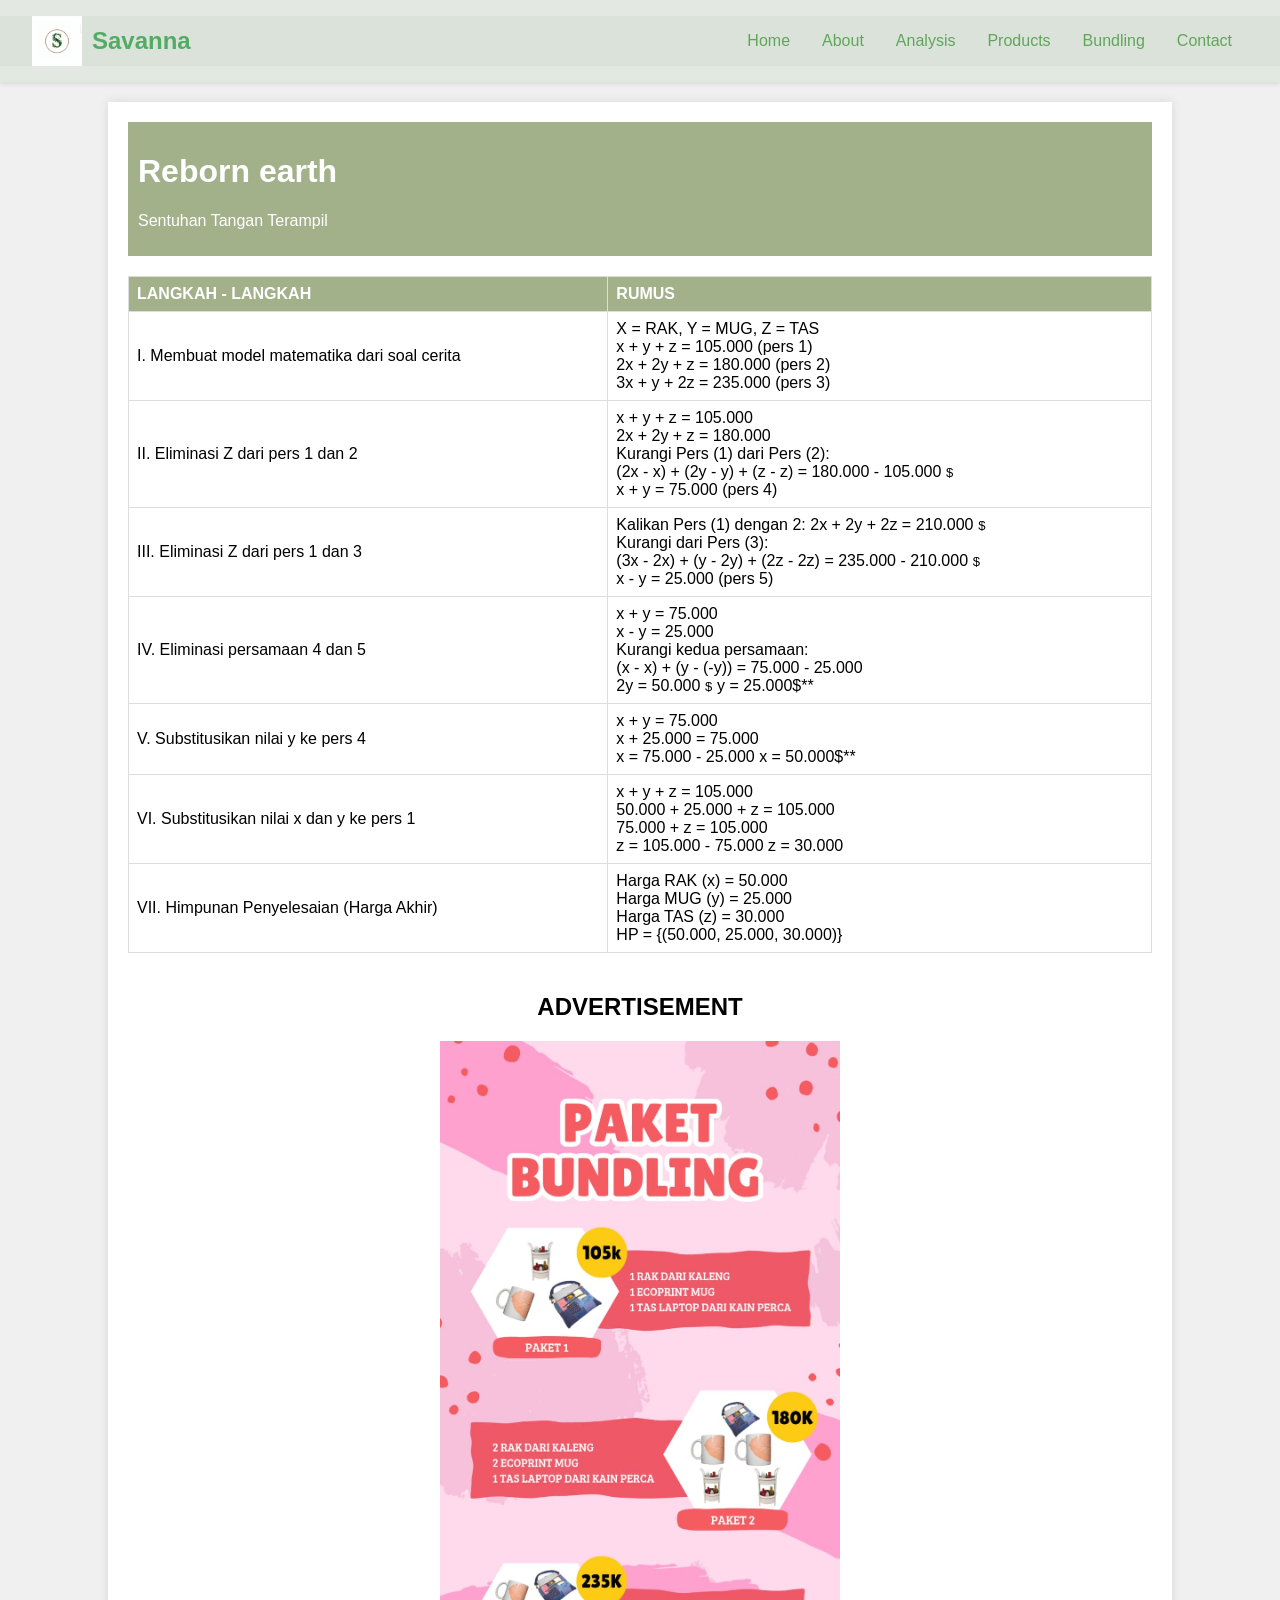
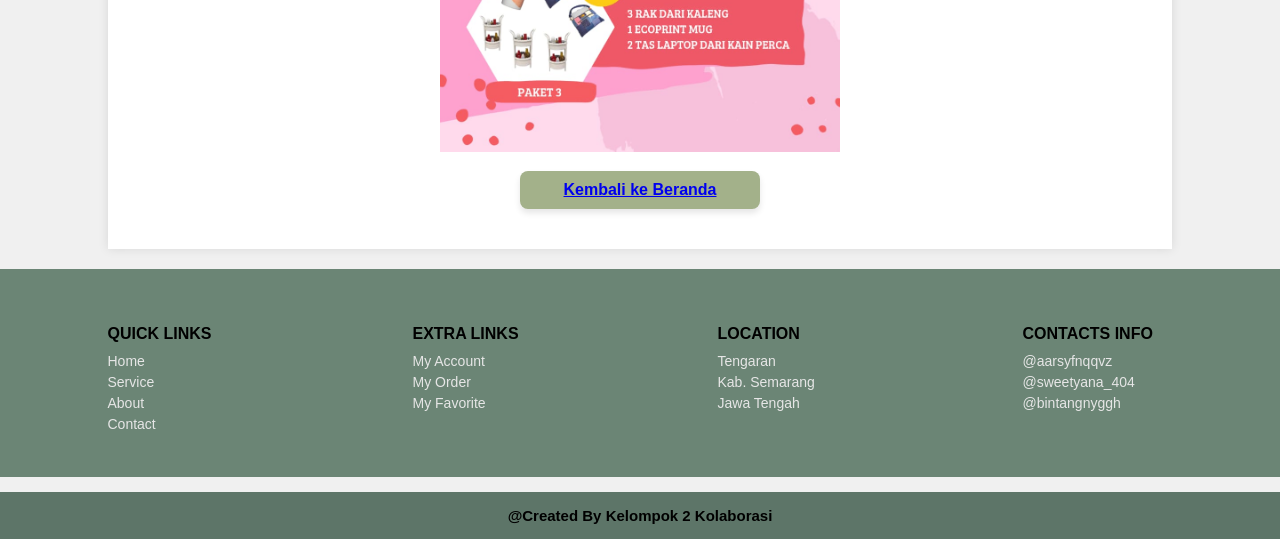
<file: reborn.html>
<!DOCTYPE html>
<html lang="id">
<head>
    <meta charset="UTF-8">
    <meta name="viewport" content="width=device-width, initial-scale=1.0">
    <title>Pure Cycle - Sentuhan Tangan Terampil</title>
    <style>
        header {
    /* background-image: url('header-bg.jpg');  Add background image */
    background-size: cover; /* Cover the entire header */
    background-position: center; /* Center the image */ background-color:#c8d6c85a; /* Light green header */
    padding: 1rem 0;
    position: relative;
    top: 0;
    z-index: 100;
    box-shadow: 0 2px 5px rgba(0, 0, 0, 0.1);
}

.navbar {
    display: flex;
    align-items: center;
    justify-content: space-between;
    padding: 0 2rem;
    background-size: cover; /* Cover the entire navbar */
    background-position: center; /* Center the image */
    color: rgb(84, 172, 100); /* Ensure text is readable on the background */
    background-color: #c8d6c85a;
}

.logo-brand {
    display: flex;
    align-items: center;
}

.logo-brand img {
    width: 50px; /* Adjust as needed */
    margin-right: 10px;
}

.logo-brand h1 {
    font-size: 1.5rem;
    margin: 0;
    color: inherit; /* Inherit text color from navbar */
}

.nav-links {
    display: flex;
}

.nav-links a {
    color: rgb(97, 165, 90); /* Make the links white to stand out */
    text-decoration: none;
    margin: 0 1rem;
    transition: color 0.3s ease;
}

.nav-links a:hover {
    color: #00ff917d;
}
        body {
            font-family: Arial, sans-serif;
            background-color: #f0f0f0;
            margin: 0;
            padding: 0;
        }
        .container {
            width: 80%;
            margin: 20px auto;
            background-color: #fff;
            padding: 20px;
            box-shadow: 0 0 10px rgba(0, 0, 0, 0.1);
        }
        .header {
            background-color: #a3b18a;
            color: #fff;
            text-align: left;
            padding: 10px;
            margin-bottom: 20px;
        }
        .table-container {
            overflow-x: auto;
        }
        table {
            width: 100%;
            border-collapse: collapse;
            margin-bottom: 20px;
        }
        th, td {
            border: 1px solid #ddd;
            padding: 8px;
            text-align: left;
        }
        th {
            background-color: #a3b18a;
            color: white;
        }
        .advertisement {
            text-align: center;
        }
        .advertisement img {
            max-width: 100%;
            height: auto;
        }
        .money {
            font-family: monospace;
        }
        .home-button {
        display: block; 
    width: 200px; 
    margin: 15px auto 20px auto;
    text-decoration: none;
    padding: 10px 20px;
    font-family: Arial, sans-serif;
    font-size: 16px;
    font-weight: bold;
    border-radius: 8px;
    background-color: #a3b18a;
    color: #1e4d1e;
    box-shadow: 0 4px 6px rgba(0, 0, 0, 0.1);
    text-align: center; /
    }

        .footer-content {
      display: flex;
      justify-content: space-around;
      padding: 30px;
      flex-wrap: wrap;
      background-color: #6b8575;
    }

    .column {
      min-width: 150px;
      padding: 10px;
      text-align: left;
    }

    .column h3 {
      margin-bottom: 10px;
      font-size: 16px;
      font-weight: bold;
      text-transform: uppercase;
    }

    .column a, .column p {
      display: block;
      margin: 5px 0;
      font-size: 14px;
      color: #e6e6e6;
      text-decoration: none;
    }

    .column a:hover {
      color: white;
      text-decoration: underline;
    }

    /* BAGIAN CREATED */
    .footer-bottom {
      margin-top: 15px;
      text-align: center;
      padding: 15px;
      font-size: 15px;
      font-weight: bold;
      background-color: #5d7568;
    }

    /* RESPONSIVE UNTUK HP */
    @media (max-width: 768px) {
      .team-section {
        flex-wrap: wrap;
      }
      .footer-content {
        flex-direction: column;
        text-align: center;
      }
    }
    </style>
</head>
<body>
    <header>
   <nav class="navbar">
        <div class="logo-brand">
            <img src="logo s.jpeg" alt="Logo Savanna">
            <h1>Savanna</h1>
        </div>
        <div class="nav-links">
            <a href="../1223/index1.html#home" class="nav-item">Home</a>
            <a href="../1223/index1.html#about">About</a>
            <a href="../1223/index1.html#analysis">Analysis</a>
            <a href="../1223/index1.html#product">Products</a>
            <a href="../1223/index1.html#bundling">Bundling</a>
            <a href="../1223/index1.html#contact">Contact</a>
        </div>
    </nav>
</header>
    <div class="container">
        <div class="header">
            <h1>Reborn earth</h1>
            <p>Sentuhan Tangan Terampil</p>
        </div>

        <div class="table-container">
            <table>
                <thead>
                    <tr>
                        <th>LANGKAH - LANGKAH</th>
                        <th>RUMUS</th>
                    </tr>
                </thead>
                <tbody>
                    <tr>
                        <td>I. Membuat model matematika dari soal cerita</td>
                        <td>
                             X = RAK, Y = MUG, Z = TAS<br>
                            <span class="money"></span>x + y + z = 105.000 <span class="money"></span> (pers 1)<br>
                            <span class="money"></span>2x + 2y + z = 180.000 <span class="money"></span> (pers 2)<br>
                            <span class="money"></span>3x + y + 2z = 235.000 <span class="money"></span> (pers 3)
                        </td>
                    </tr>
                    <tr>
                        <td>II. Eliminasi Z dari pers 1 dan 2</td>
                        <td>
                            <span class="money"></span>x + y + z = 105.000 <span class="money"></span><br>
                            <span class="money"></span>2x + 2y + z = 180.000 <span class="money"></span><br>
                            Kurangi Pers (1) dari Pers (2):<br>
                            <span class="money"></span>(2x - x) + (2y - y) + (z - z) = 180.000 - 105.000 <span class="money">$</span><br>
                            <span class="money"></span>x + y = 75.000 <span class="money"></span> (pers 4)
                        </td>
                    </tr>
                    <tr>
                        <td>III. Eliminasi Z dari pers 1 dan 3</td>
                        <td>
                            Kalikan Pers (1) dengan 2: <span class="money"></span>2x + 2y + 2z = 210.000 <span class="money">$</span><br>
                            Kurangi dari Pers (3):<br>
                            <span class="money"></span>(3x - 2x) + (y - 2y) + (2z - 2z) = 235.000 - 210.000 <span class="money">$</span><br>
                            <span class="money"></span>x - y = 25.000 <span class="money"></span> (pers 5)
                        </td>
                    </tr>
                    <tr>
                        <td>IV. Eliminasi persamaan 4 dan 5</td>
                        <td>
                            <span class="money"></span>x + y = 75.000 <span class="money"></span><br>
                            <span class="money"></span>x - y = 25.000 <span class="money"></span><br>
                            Kurangi kedua persamaan:<br>
                            <span class="money"></span>(x - x) + (y - (-y)) = 75.000 - 25.000 <span class="money"></span><br>
                            <span class="money"></span>2y = 50.000 <span class="money">$</span> y = 25.000$**
                        </td>
                    </tr>
                    <tr>
                        <td>V. Substitusikan nilai y ke pers 4</td>
                        <td>
                            <span class="money"></span>x + y = 75.000 <span class="money"></span><br>
                            <span class="money"></span>x + 25.000 = 75.000 <span class="money"></span><br>
                            <span class="money"></span>x = 75.000 - 25.000 <span class="money"></span>x = 50.000$**
                        </td>
                    </tr>
                    <tr>
                        <td>VI. Substitusikan nilai x dan y ke pers 1</td>
                        <td>
                            <span class="money"></span>x + y + z = 105.000 <span class="money"></span><br>
                            <span class="money"></span>50.000 + 25.000 + z = 105.000 <span class="money"></span><br>
                            <span class="money"></span>75.000 + z = 105.000 <span class="money"></span><br>
                            <span class="money"></span>z = 105.000 - 75.000 <span class="money"></span> z = 30.000
                        </td>
                    </tr>
                    <tr>
                        <td>VII. Himpunan Penyelesaian (Harga Akhir)</td>
                        <td>
                            Harga RAK (x) = <span class="money"></span>50.000 <span class="money"></span><br>
                            Harga MUG (y) = <span class="money"></span>25.000 <span class="money"></span><br>
                            Harga TAS (z) = <span class="money"></span>30.000 <span class="money"></span><br>
                            HP = {(<span class="money"></span>50.000, 25.000, 30.000<span class="money"></span>)}
                        </td>
                    </tr>
                </tbody>
            </table>
        </div>
        <div class="advertisement">
            <h2>ADVERTISEMENT</h2>
            <img src="bundling tegar.jpeg" alt="Advertisement" style="width: 400px;">
        </div>
    <div class="home-button">
        <a href="index.html" class="kembali-link">
            Kembali ke Beranda
        </a>
    </div>
</div>
</body> 
<footer>
  <div class="footer-content">
    <div class="column">
      <h3>Quick Links</h3>
      <a href="#">Home</a>
      <a href="#">Service</a>
      <a href="#">About</a>
      <a href="#">Contact</a>
    </div>

    <div class="column">
      <h3>Extra Links</h3>
      <a href="#">My Account</a>
      <a href="#">My Order</a>
      <a href="#">My Favorite</a>
    </div>

    <div class="column">
      <h3>Location</h3>
      <p>Tengaran</p>
      <p>Kab. Semarang</p>
      <p>Jawa Tengah</p>
    </div>

    <div class="column">
      <h3>Contacts Info</h3>
      <p><a href="https://instagram.com/aarsyfnqqvz" target="_blank">@aarsyfnqqvz</a></p>
      <p><a href="https://instagram.com/sweetyana_404" target="_blank">@sweetyana_404</a></p>
      <p><a href="https://instagram.com/bintangnyggh" target="_blank">@bintangnyggh</a></p>
    </div>
  </div>

  <!-- CREATED -->
  <div class="footer-bottom">
    @Created By Kelompok 2 Kolaborasi
  </div>

</footer>

</html>
</file>
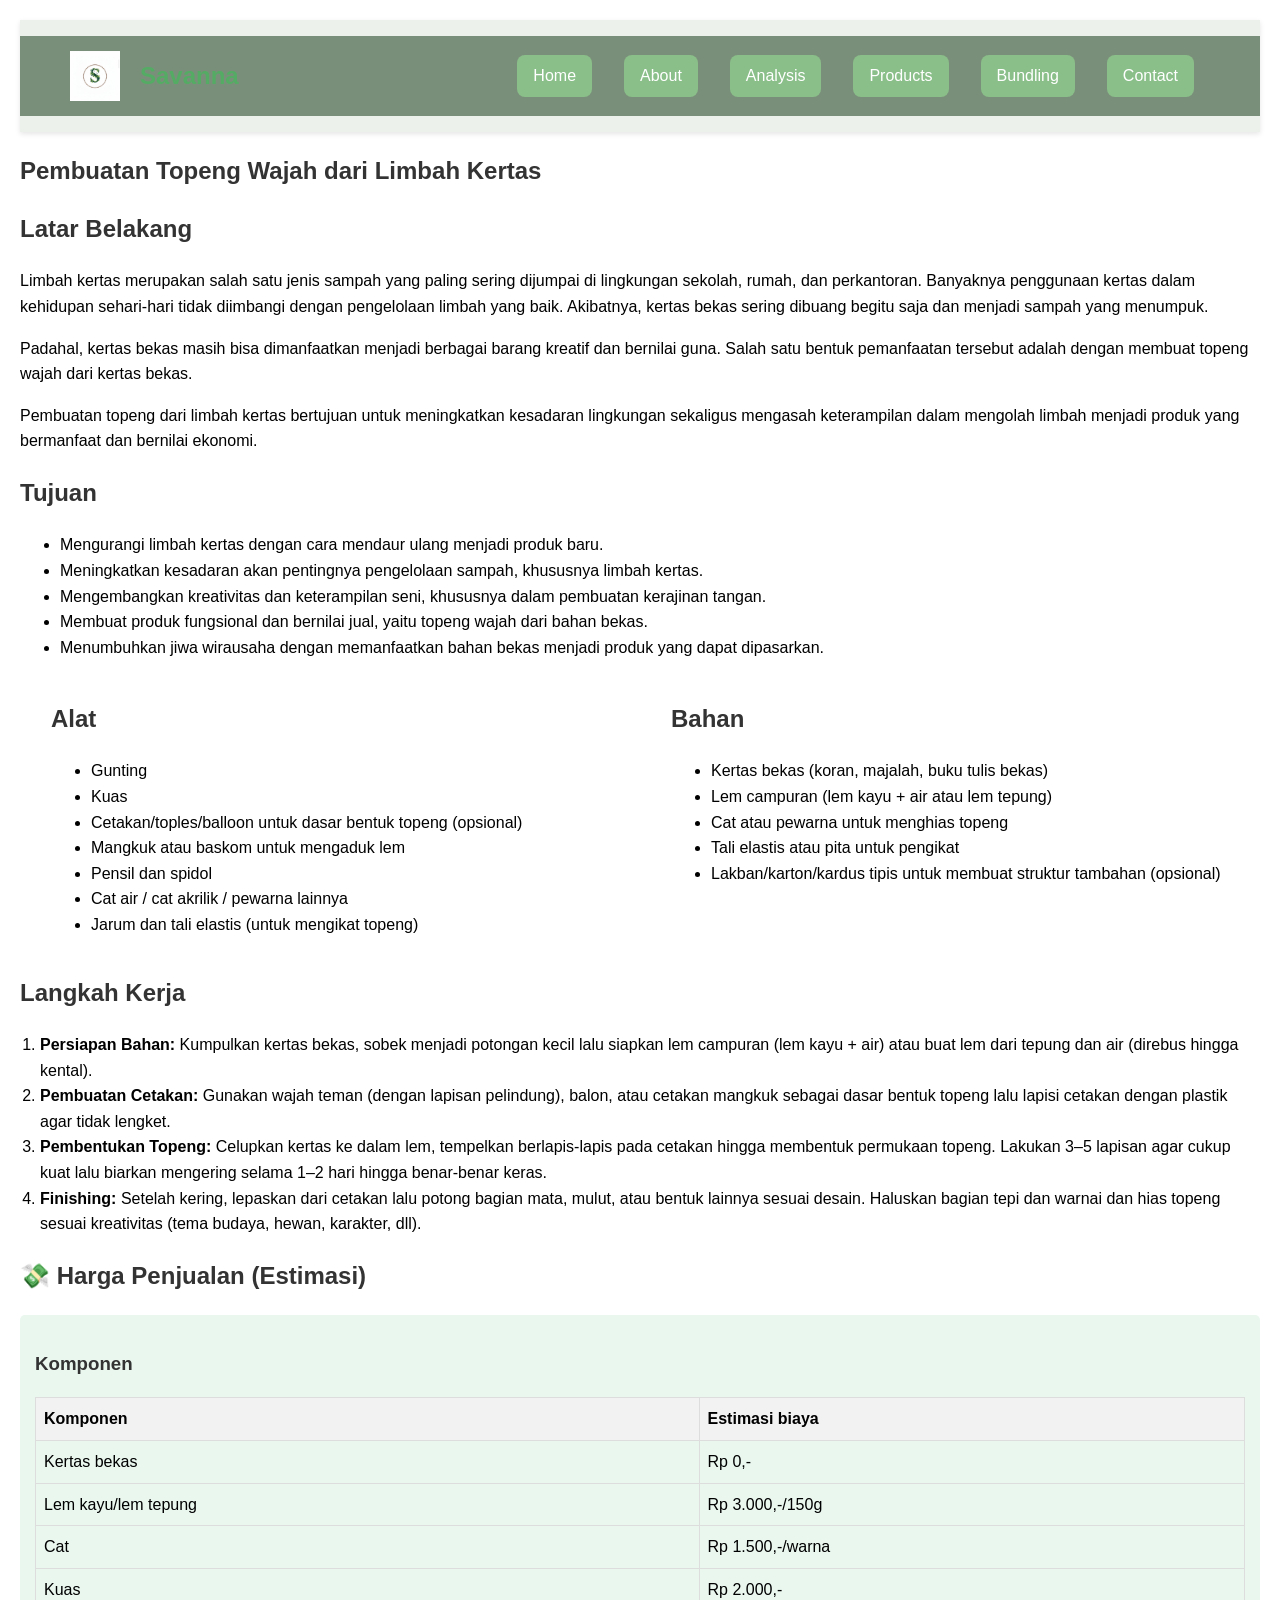
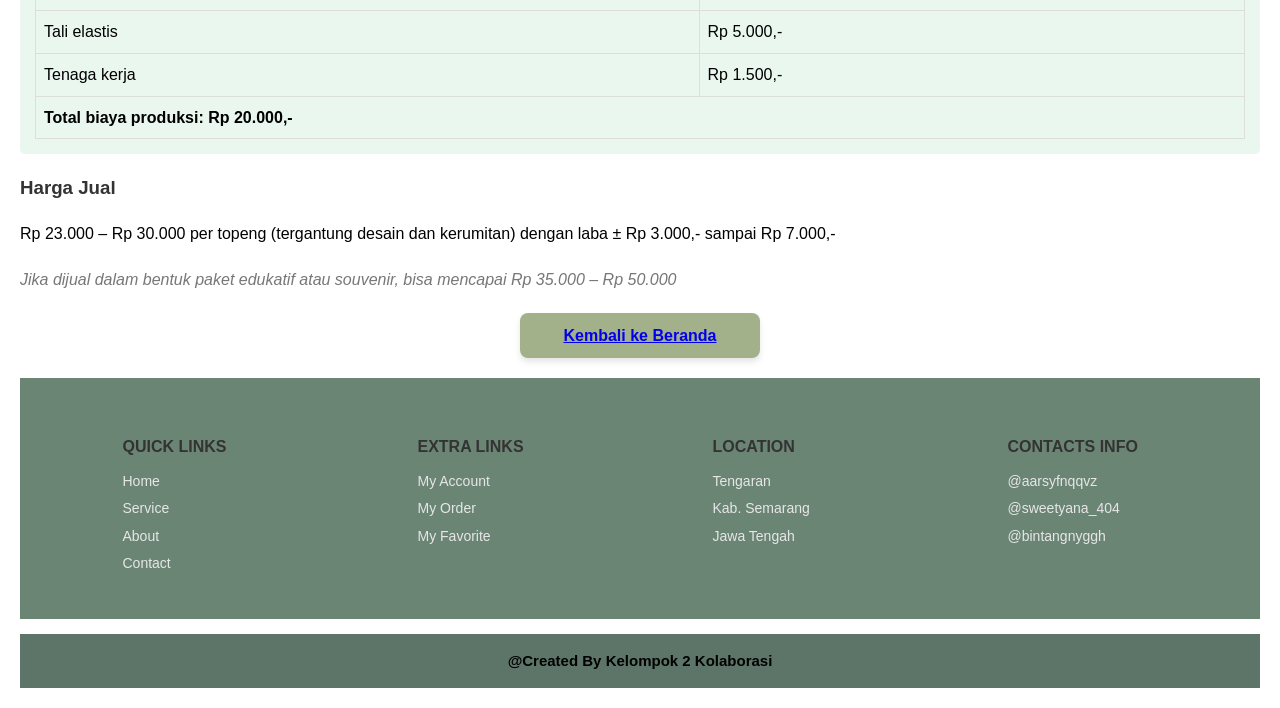
<file: topeng.html>
<!DOCTYPE html>
<html lang="id">
<head>
    <meta charset="UTF-8">
    <meta name="viewport" content="width=device-width, initial-scale=1.0">
    <title>Pembuatan Topeng Wajah dari Limbah Kertas</title>
    <style>
        header {
    /* background-image: url('header-bg.jpg');  Add background image */
    background-size: cover; /* Cover the entire header */
    background-position: center; /* Center the image */ background-color:#c8d6c85a; /* Light green header */
    padding: 1rem 0;
    position: relative;
    top: 0;
    z-index: 100;
    box-shadow: 0 2px 5px rgba(0, 0, 0, 0.1);
}

.navbar {
    display: flex;
    align-items: center;
    justify-content: space-between;
    padding: 0 2rem;
    background-size: cover; /* Cover the entire navbar */
    background-position: center; /* Center the image */
    color: rgb(84, 172, 100); /* Ensure text is readable on the background */
    background-color: #c8d6c85a;
}

.logo-brand {
    display: flex;
    align-items: center;
}

.logo-brand img {
    width: 50px; /* Adjust as needed */
    margin-right: 10px;
}

.logo-brand h1 {
    font-size: 1.5rem;
    margin: 0;
    color: inherit; /* Inherit text color from navbar */
}

.nav-links {
    display: flex;
}

.nav-links a {
    color: rgb(97, 165, 90); /* Make the links white to stand out */
    text-decoration: none;
    margin: 0 1rem;
    transition: color 0.3s ease;
}

.nav-links a:hover {
    color: #00ff917d;
}
        body {
            font-family: Arial, sans-serif;
            margin: 20px;
            line-height: 1.6;
        }
        h1, h2, h3 {
            color: #333;
        }
        .section {
            margin-bottom: 20px;
        }
        .alat-bahan {
            display: flex;
            justify-content: space-around;
        }
        .alat, .bahan {
            width: 45%;
        }
        .langkah-kerja ol {
            list-style-type: decimal;
            padding-left: 20px;
        }
        .harga-penjualan table {
            width: 100%;
            border-collapse: collapse;
            margin-top: 10px;
        }
        .harga-penjualan th, .harga-penjualan td {
            border: 1px solid #ddd;
            padding: 8px;
            text-align: left;
        }
        .harga-penjualan th {
            background-color: #f2f2f2;
        }
        .info {
            background-color: #e9f7ef;
            padding: 15px;
            border-radius: 5px;
        }
        .conclusion {
            font-style: italic;
            color: #777;
        }
        style.css utama */
    body {
        background-color: #e9f0ea; /* Mirip dengan --body-bg-light */
    }
    .detail-container {
        max-width: 900px;
        margin: 50px auto;
        padding: 40px;
        background-color: white;
        border-radius: 8px;
        box-shadow: 0 2px 4px rgba(0,0,0,0.1);
    }
    .detail-container h1 {
        color: #73846b; 
        margin-bottom: 20px;
        text-align: center;
        font-size: 32px;
    }
    .detail-container p {
        margin-bottom: 15px;
        text-align: justify;
        line-height: 1.7;
    }
    /* Styling Navbar di detail.html (Meniru style.css) */
    .navbar {
        background-color: #7a8f7a; 
        padding: 15px 50px;
        display: flex;
        justify-content: space-between;
        align-items: center;
    }
    .logo-brand {
        display: flex;
        align-items: center;
        gap: 10px;
    }
    .nav-links {
        list-style: none;
    }
    .nav-links a {
        text-decoration: none;
        color: white;
        font-weight: 500;
        padding: 8px 16px;
        background-color: #8abf8a;
        border-radius: 8px;
    }
    .btn {
        display: inline-block;
        background-color: #7a8f7a;
        color: white;
        padding: 10px 25px;
        border-radius: 8px;
        text-decoration: none;
        font-weight: 500;
    }
    .home-button {
        display: block; 
    width: 200px; 
    margin: 15px auto 20px auto;
    text-decoration: none;
    padding: 10px 20px;
    font-family: Arial, sans-serif;
    font-size: 16px;
    font-weight: bold;
    border-radius: 8px;
    background-color: #a3b18a;
    color: #1e4d1e;
    box-shadow: 0 4px 6px rgba(0, 0, 0, 0.1);
    text-align: center; /
    }
    .footer-content {
      display: flex;
      justify-content: space-around;
      padding: 30px;
      flex-wrap: wrap;
      background-color: #6b8575;
    }

    .column {
      min-width: 150px;
      padding: 10px;
      text-align: left;
    }

    .column h3 {
      margin-bottom: 10px;
      font-size: 16px;
      font-weight: bold;
      text-transform: uppercase;
    }

    .column a, .column p {
      display: block;
      margin: 5px 0;
      font-size: 14px;
      color: #e6e6e6;
      text-decoration: none;
    }

    .column a:hover {
      color: white;
      text-decoration: underline;
    }

    /* BAGIAN CREATED */
    .footer-bottom {
      margin-top: 15px;
      text-align: center;
      padding: 15px;
      font-size: 15px;
      font-weight: bold;
      background-color: #5d7568;
    }

    /* RESPONSIVE UNTUK HP */
    @media (max-width: 768px) {
      .team-section {
        flex-wrap: wrap;
      }
      .footer-content {
        flex-direction: column;
        text-align: center;
      }
    }

    </style>
</head>
<header>
   <nav class="navbar">
        <div class="logo-brand">
            <img src="logo s.jpeg" alt="Logo Savanna">
            <h1>Savanna</h1>
        </div>
        <div class="nav-links">
            <a href="../1223/index1.html#home" class="nav-item">Home</a>
            <a href="../1223/index1.html#about">About</a>
            <a href="../1223/index1.html#analysis">Analysis</a>
            <a href="../1223/index1.html#product">Products</a>
            <a href="../1223/index1.html#bundling">Bundling</a>
            <a href="../1223/index1.html#contact">Contact</a>
        </div>
    </nav>
</header>
<body>
    <article>
        <h1>Pembuatan Topeng Wajah dari Limbah Kertas</h1>

        <section class="section latar-belakang">
            <h2>Latar Belakang</h2>
            <p>Limbah kertas merupakan salah satu jenis sampah yang paling sering dijumpai di lingkungan sekolah, rumah, dan perkantoran. Banyaknya penggunaan kertas dalam kehidupan sehari-hari tidak diimbangi dengan pengelolaan limbah yang baik. Akibatnya, kertas bekas sering dibuang begitu saja dan menjadi sampah yang menumpuk.</p>
            <p>Padahal, kertas bekas masih bisa dimanfaatkan menjadi berbagai barang kreatif dan bernilai guna. Salah satu bentuk pemanfaatan tersebut adalah dengan membuat topeng wajah dari kertas bekas.</p>
            <p>Pembuatan topeng dari limbah kertas bertujuan untuk meningkatkan kesadaran lingkungan sekaligus mengasah keterampilan dalam mengolah limbah menjadi produk yang bermanfaat dan bernilai ekonomi.</p>
        </section>

        <section class="section tujuan">
            <h2>Tujuan</h2>
            <ul>
                <li>Mengurangi limbah kertas dengan cara mendaur ulang menjadi produk baru.</li>
                <li>Meningkatkan kesadaran akan pentingnya pengelolaan sampah, khususnya limbah kertas.</li>
                <li>Mengembangkan kreativitas dan keterampilan seni, khususnya dalam pembuatan kerajinan tangan.</li>
                <li>Membuat produk fungsional dan bernilai jual, yaitu topeng wajah dari bahan bekas.</li>
                <li>Menumbuhkan jiwa wirausaha dengan memanfaatkan bahan bekas menjadi produk yang dapat dipasarkan.</li>
            </ul>
        </section>

        <section class="section alat-bahan">
            <div class="alat">
                <h2>Alat</h2>
                <ul>
                    <li>Gunting</li>
                    <li>Kuas</li>
                    <li>Cetakan/toples/balloon untuk dasar bentuk topeng (opsional)</li>
                    <li>Mangkuk atau baskom untuk mengaduk lem</li>
                    <li>Pensil dan spidol</li>
                    <li>Cat air / cat akrilik / pewarna lainnya</li>
                    <li>Jarum dan tali elastis (untuk mengikat topeng)</li>
                </ul>
            </div>
            <div class="bahan">
                <h2>Bahan</h2>
                <ul>
                    <li>Kertas bekas (koran, majalah, buku tulis bekas)</li>
                    <li>Lem campuran (lem kayu + air atau lem tepung)</li>
                    <li>Cat atau pewarna untuk menghias topeng</li>
                    <li>Tali elastis atau pita untuk pengikat</li>
                    <li>Lakban/karton/kardus tipis untuk membuat struktur tambahan (opsional)</li>
                </ul>
            </div>
        </section>

        <section class="section langkah-kerja">
            <h2>Langkah Kerja</h2>
            <ol>
                <li><strong>Persiapan Bahan:</strong> Kumpulkan kertas bekas, sobek menjadi potongan kecil lalu siapkan lem campuran (lem kayu + air) atau buat lem dari tepung dan air (direbus hingga kental).</li>
                <li><strong>Pembuatan Cetakan:</strong> Gunakan wajah teman (dengan lapisan pelindung), balon, atau cetakan mangkuk sebagai dasar bentuk topeng lalu lapisi cetakan dengan plastik agar tidak lengket.</li>
                <li><strong>Pembentukan Topeng:</strong> Celupkan kertas ke dalam lem, tempelkan berlapis-lapis pada cetakan hingga membentuk permukaan topeng. Lakukan 3–5 lapisan agar cukup kuat lalu biarkan mengering selama 1–2 hari hingga benar-benar keras.</li>
                <li><strong>Finishing:</strong> Setelah kering, lepaskan dari cetakan lalu potong bagian mata, mulut, atau bentuk lainnya sesuai desain. Haluskan bagian tepi dan warnai dan hias topeng sesuai kreativitas (tema budaya, hewan, karakter, dll).</li>
            </ol>
        </section>

        <section class="section harga-penjualan">
            <h2>💸 Harga Penjualan (Estimasi)</h2>
            <div class="info">
                <h3>Komponen</h3>
                <table>
                    <thead>
                        <tr>
                            <th>Komponen</th>
                            <th>Estimasi biaya</th>
                        </tr>
                    </thead>
                    <tbody>
                        <tr>
                            <td>Kertas bekas</td>
                            <td>Rp 0,-</td>
                        </tr>
                        <tr>
                            <td>Lem kayu/lem tepung</td>
                            <td>Rp 3.000,-/150g</td>
                        </tr>
                        <tr>
                            <td>Cat</td>
                            <td>Rp 1.500,-/warna</td>
                        </tr>
                        <tr>
                            <td>Kuas</td>
                            <td>Rp 2.000,-</td>
                        </tr>
                        <tr>
                            <td>Tali elastis</td>
                            <td>Rp 5.000,-</td>
                        </tr>
                        <tr>
                            <td>Tenaga kerja</td>
                            <td>Rp 1.500,-</td>
                        </tr>
                        <tr>
                            <td colspan="2"><strong>Total biaya produksi: Rp 20.000,-</strong></td>
                        </tr>
                    </tbody>
                </table>
            </div>
            <h3>Harga Jual</h3>
            <p>Rp 23.000 – Rp 30.000 per topeng (tergantung desain dan kerumitan) dengan laba ± Rp 3.000,- sampai Rp 7.000,-</p>
        </section>

        <section class="section conclusion">
            <p>Jika dijual dalam bentuk paket edukatif atau souvenir, bisa mencapai Rp 35.000 – Rp 50.000</p>
        </section>
    </article>
        <div class="home-button">
        <a href="index.html" class="kembali-link">
            Kembali ke Beranda
        </a>
    </div>
</div>
</body>
    <footer>
  <div class="footer-content">
    <div class="column">
      <h3>Quick Links</h3>
      <a href="#">Home</a>
      <a href="#">Service</a>
      <a href="#">About</a>
      <a href="#">Contact</a>
    </div>

    <div class="column">
      <h3>Extra Links</h3>
      <a href="#">My Account</a>
      <a href="#">My Order</a>
      <a href="#">My Favorite</a>
    </div>

    <div class="column">
      <h3>Location</h3>
      <p>Tengaran</p>
      <p>Kab. Semarang</p>
      <p>Jawa Tengah</p>
    </div>

    <div class="column">
      <h3>Contacts Info</h3>
      <p><a href="https://instagram.com/aarsyfnqqvz" target="_blank">@aarsyfnqqvz</a></p>
      <p><a href="https://instagram.com/sweetyana_404" target="_blank">@sweetyana_404</a></p>
      <p><a href="https://instagram.com/bintangnyggh" target="_blank">@bintangnyggh</a></p>
    </div>
  </div>

  <!-- CREATED -->
  <div class="footer-bottom">
    @Created By Kelompok 2 Kolaborasi
  </div>

</footer>

</html>
</file>
